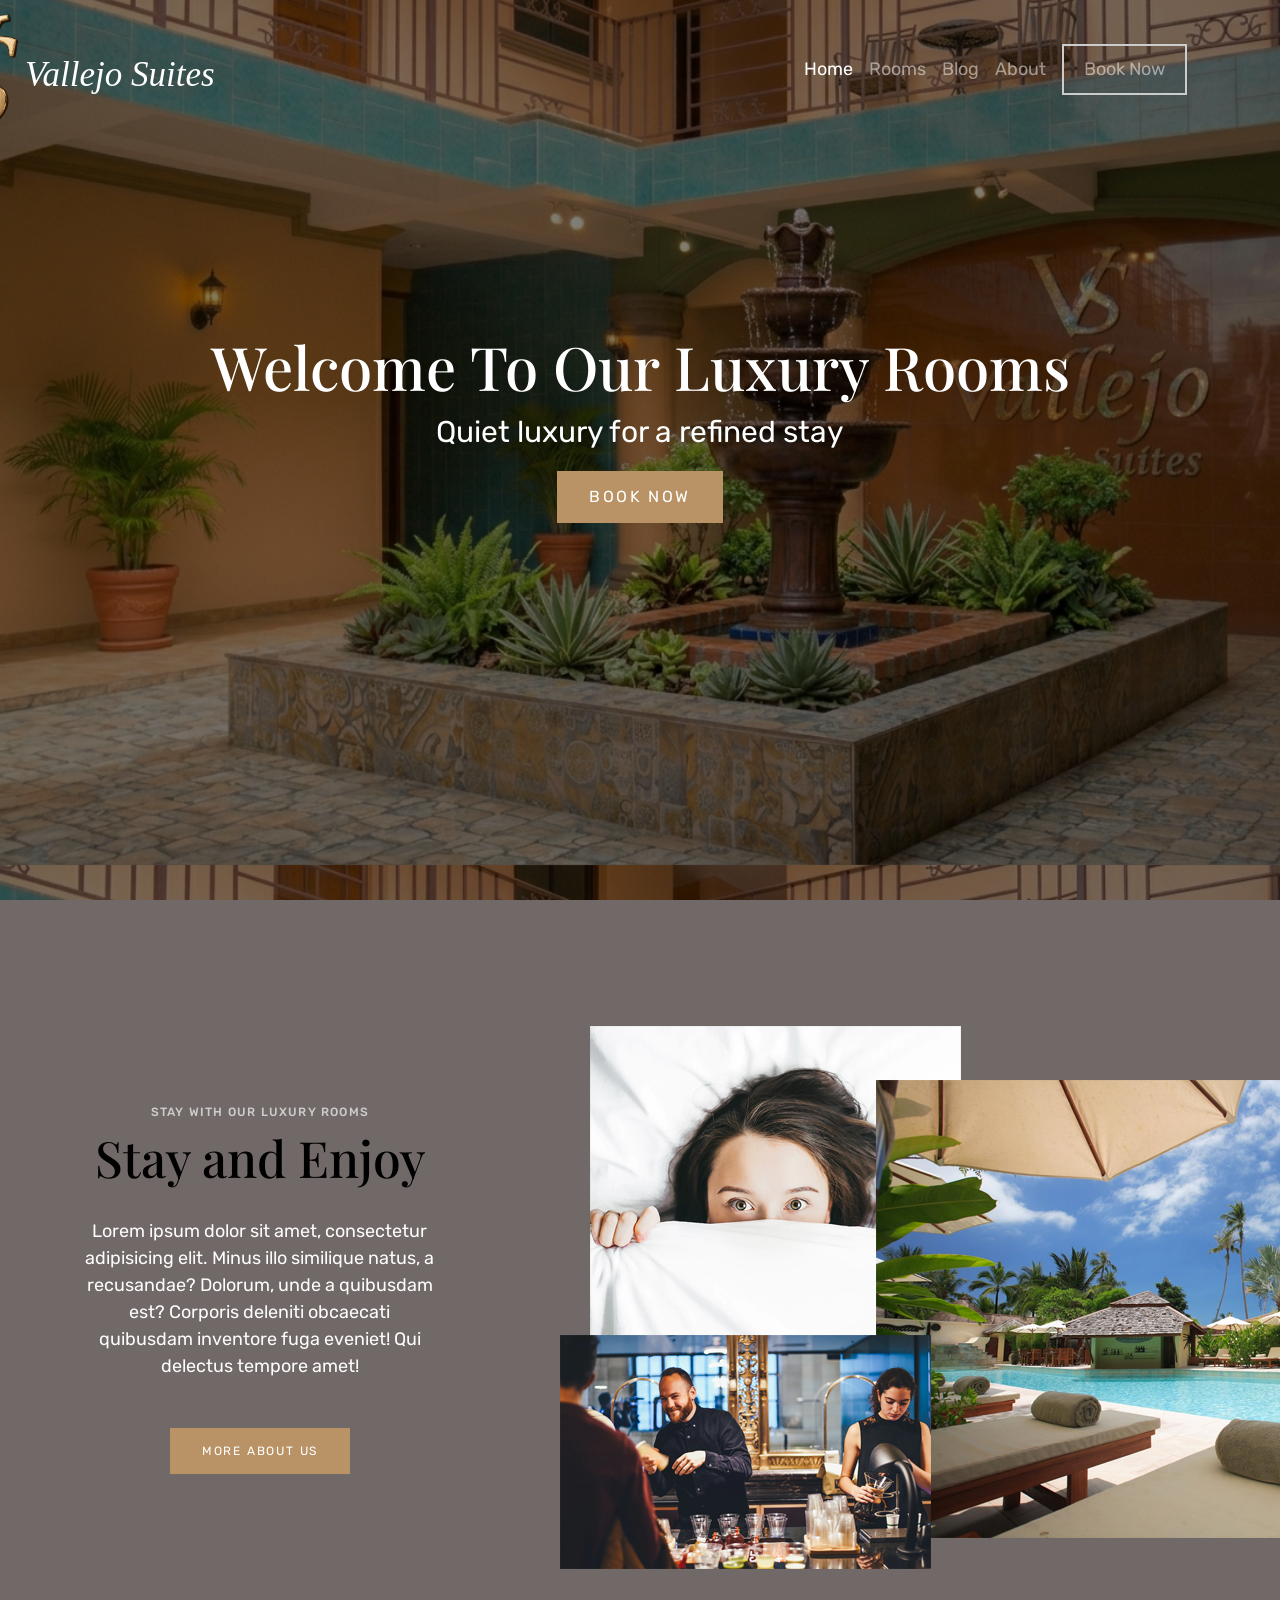
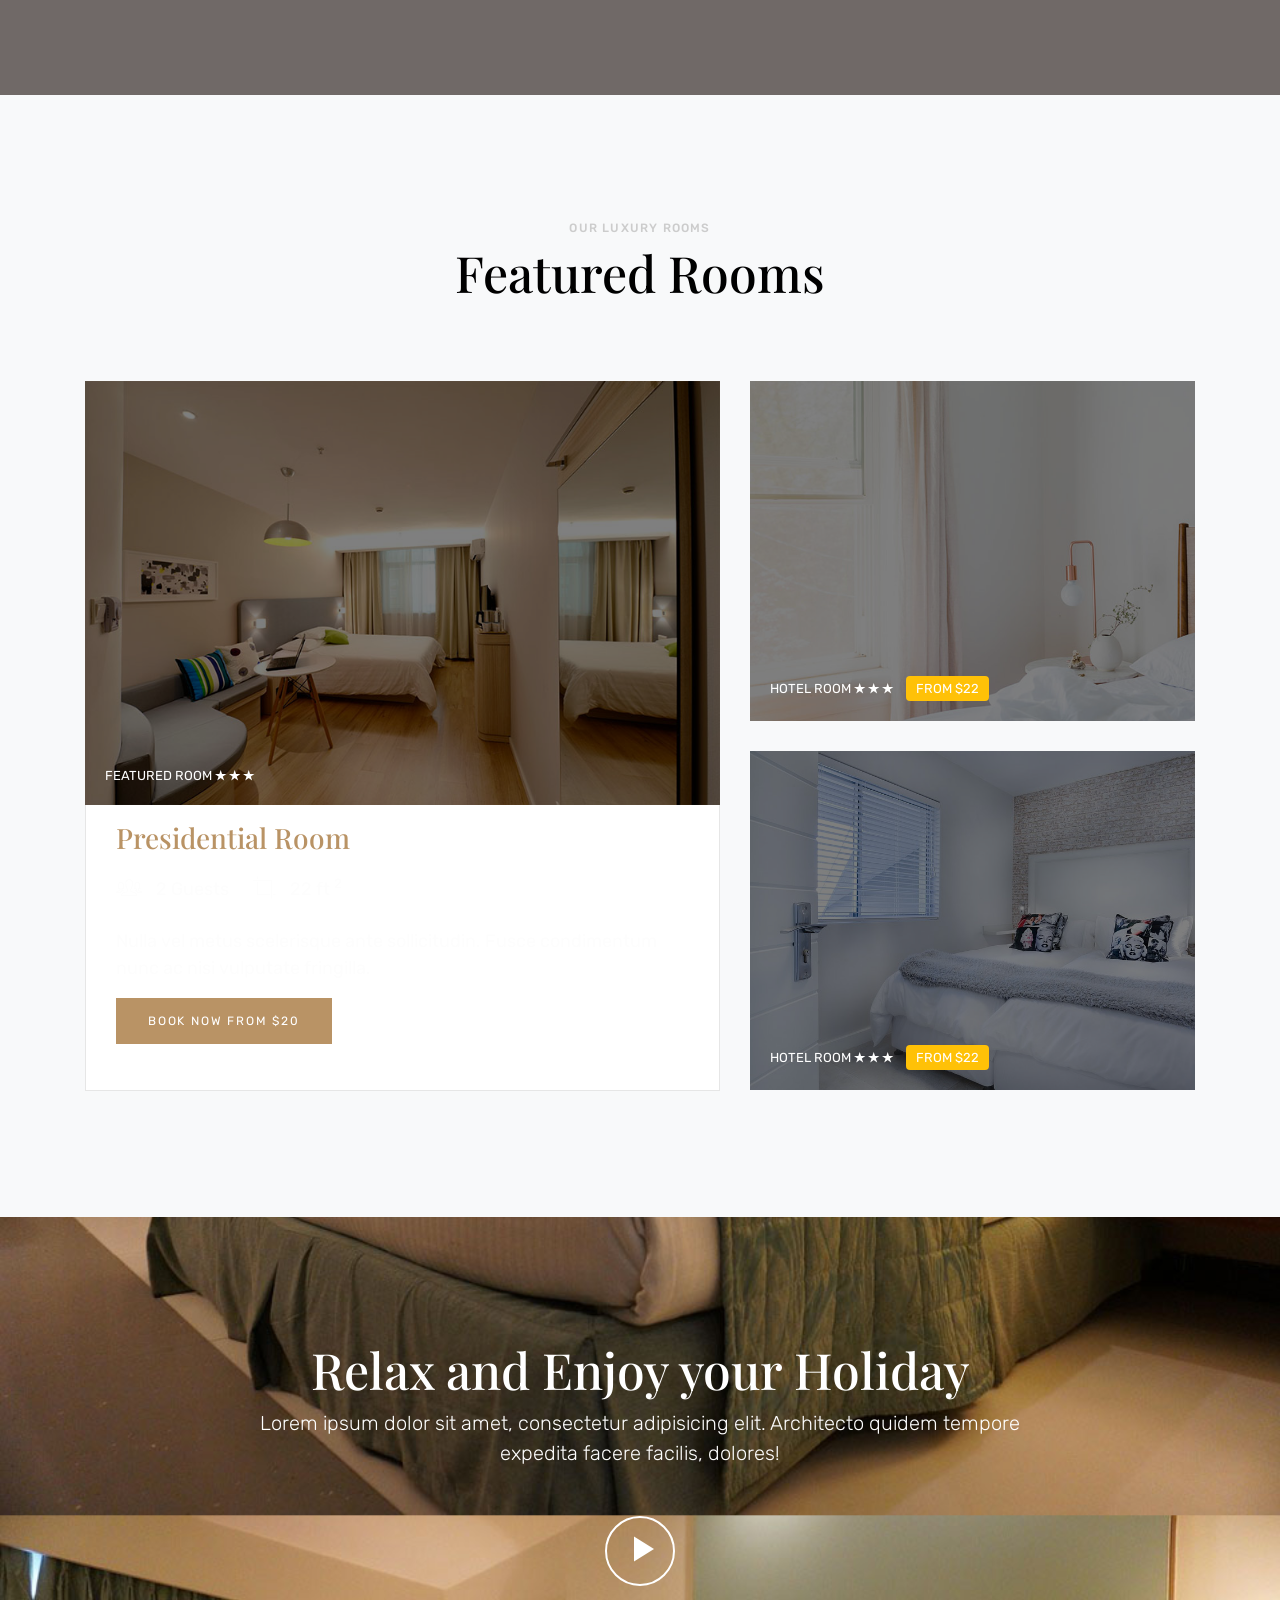
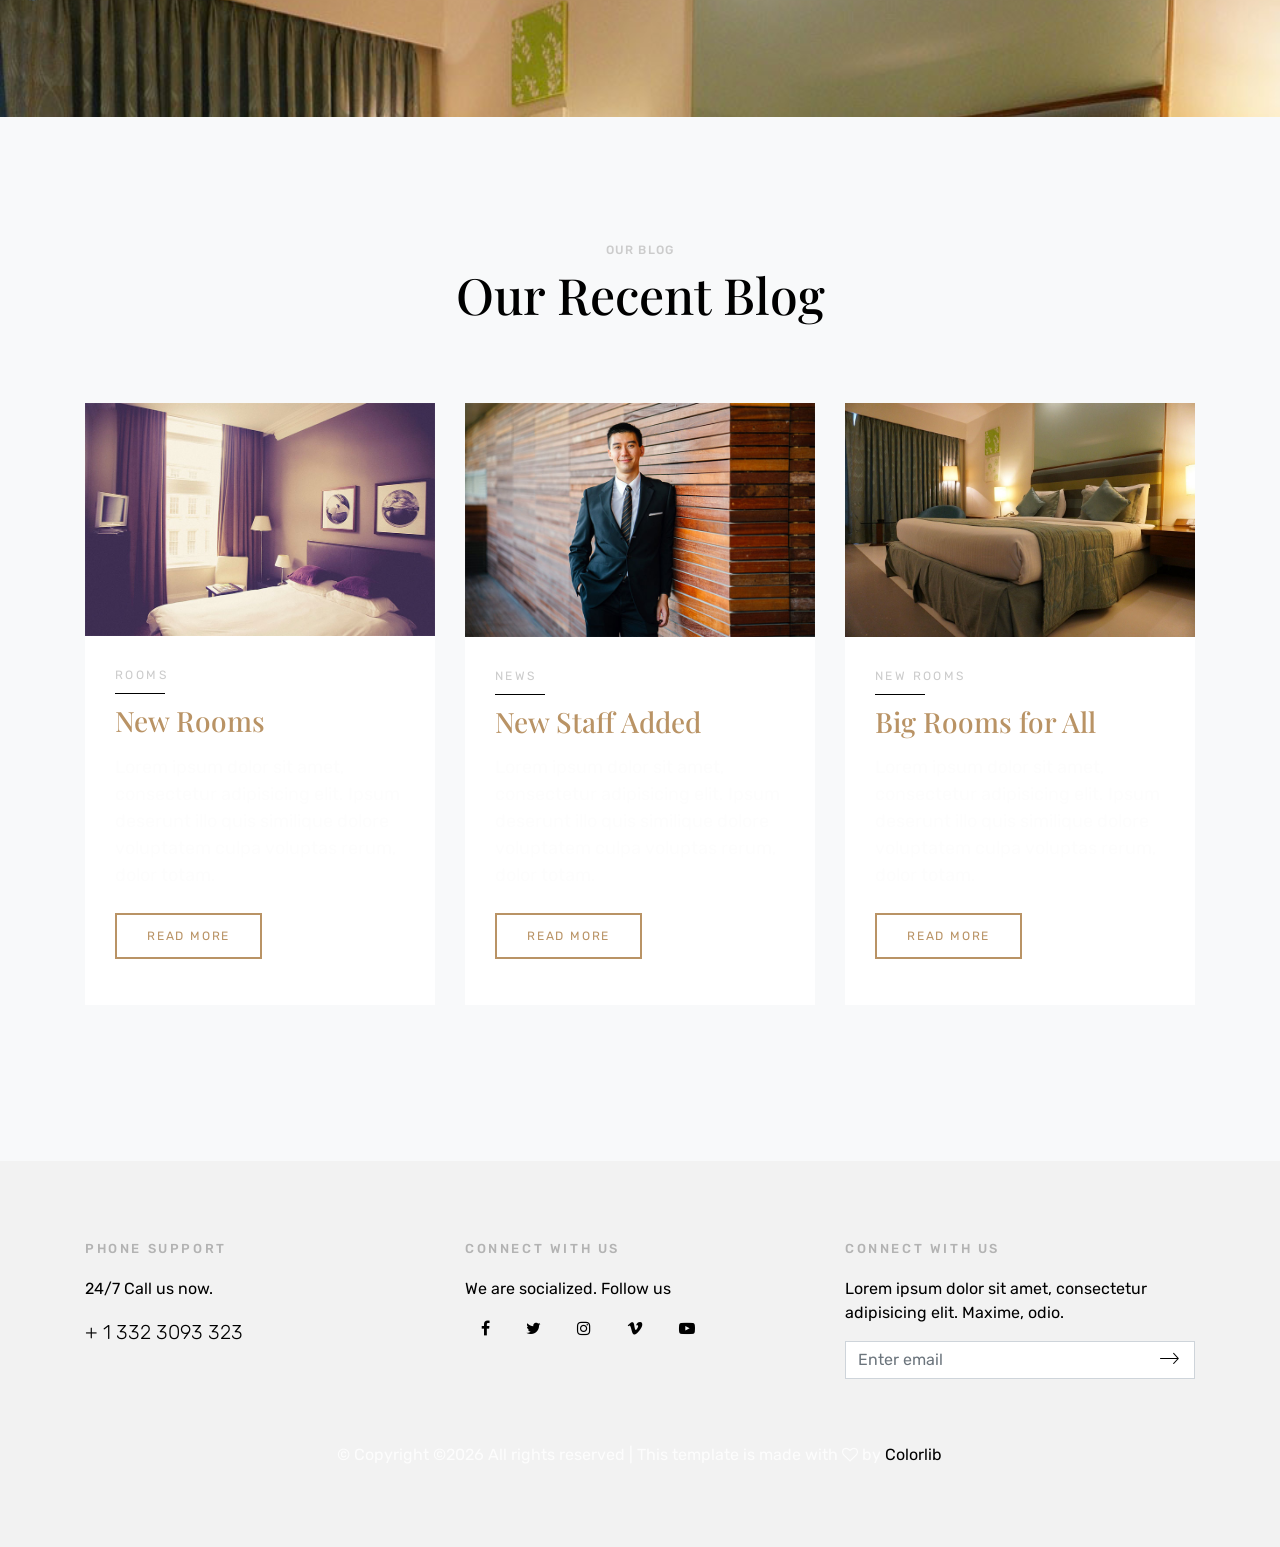
<file: index.html>
<!doctype html>
<html lang="en">
  <head>
    <title>LuxuryHotel a Hotel Template</title>
    <meta charset="utf-8">
    <meta name="viewport" content="width=device-width, initial-scale=1, shrink-to-fit=no">
    <link rel="icon" type="image/png" href="images/favicon.png">

    <link href="https://fonts.googleapis.com/css?family=Playfair+Display:400,700,900|Rubik:300,400,700" rel="stylesheet">

    <link rel="stylesheet" href="css/bootstrap.css">
    <link rel="stylesheet" href="css/animate.css">
    <link rel="stylesheet" href="css/owl.carousel.min.css">

    <link rel="stylesheet" href="fonts/ionicons/css/ionicons.min.css">
    <link rel="stylesheet" href="fonts/fontawesome/css/font-awesome.min.css">
    <link rel="stylesheet" href="css/magnific-popup.css">

    <!-- Theme Style -->
    <link rel="stylesheet" href="css/style.css">
  </head>
  <body>
    
    <header role="banner">
     
      <nav class="navbar navbar-expand-md navbar-dark bg-light">
        <div class="container">
          <a class="navbar-brand" href="index.html">
              <img src="images/logo1.png" alt="Vallejo Suites Logo">Vallejo Suites</a>
          <button class="navbar-toggler" type="button" data-toggle="collapse" data-target="#navbarsExample05" aria-controls="navbarsExample05" aria-expanded="false" aria-label="Toggle navigation">
            <span class="navbar-toggler-icon"></span>
          </button>

          <div class="collapse navbar-collapse navbar-light" id="navbarsExample05">
            <ul class="navbar-nav ml-auto pl-lg-5 pl-0">
              <li class="nav-item">
                <a class="nav-link active" href="index.html">Home</a>
              </li>
              <li class="nav-item">
                <a class="nav-link" href="rooms.html">Rooms</a>
              </li>
              <li class="nav-item">
                <a class="nav-link" href="blog.html">Blog</a>
              </li>
              <li class="nav-item">
                <a class="nav-link" href="about.html">About</a>
              </li>
               <li class="nav-item cta">
                <a class="nav-link" href="booknow.html"><span>Book Now</span></a>
              </li>
            </ul>
            
          </div>
        </div>
      </nav>
    </header>
    <!-- END header -->

    <section class="site-hero overlay" data-stellar-background-ratio="0.3" style="background-image: url(images/n3.png);">
      <div class="container">
        <div class="row align-items-center site-hero-inner justify-content-center">
          <div class="col-md-12 text-center">

            <div class="mb-5 element-animate">
              <h1>Welcome To Our Luxury Rooms</h1>
              <p>Quiet luxury for a refined stay</p>
              <p><a href="booknow.html" class="btn btn-primary">Book Now</a></p>
            </div>

          </div>
        </div>
      </div>
    </section>
    <!-- END section -->

    <section class="site-section">
      <div class="container">
        <div class="row align-items-center">
          <div class="col-md-4">
            <div class="heading-wrap text-center element-animate">
              <h4 class="sub-heading">Stay with our luxury rooms</h4>
              <h2 class="heading">Stay and Enjoy</h2>
              <p class="mb-5">Lorem ipsum dolor sit amet, consectetur adipisicing elit. Minus illo similique natus, a recusandae? Dolorum, unde a quibusdam est? Corporis deleniti obcaecati quibusdam inventore fuga eveniet! Qui delectus tempore amet!</p>
              <p><a href="#" class="btn btn-primary btn-sm">More About Us</a></p>
            </div>
          </div>
          <div class="col-md-1"></div>
          <div class="col-md-7">
            <img src="images/f_img_1.png" alt="Image placeholder" class="img-md-fluid">
          </div>
        </div>
      </div>
    </section>
    <!-- END section -->

    <section class="site-section bg-light">
      <div class="container">
        <div class="row mb-5">
          <div class="col-md-12 heading-wrap text-center">
            <h4 class="sub-heading">Our Luxury Rooms</h4>
              <h2 class="heading">Featured Rooms</h2>
          </div>
        </div>
        <div class="row ">
          <div class="col-md-7">
            <div class="media d-block room mb-0">
              <figure>
                <img src="images/img_1.jpg" alt="Generic placeholder image" class="img-fluid">
                <div class="overlap-text">
                  <span>
                    Featured Room 
                    <span class="ion-ios-star"></span>
                    <span class="ion-ios-star"></span>
                    <span class="ion-ios-star"></span>
                  </span>
                </div>
              </figure>
              <div class="media-body">
                <h3 class="mt-0"><a href="#">Presidential Room</a></h3>
                <ul class="room-specs">
                  <li><span class="ion-ios-people-outline"></span> 2 Guests</li>
                  <li><span class="ion-ios-crop"></span> 22 ft <sup>2</sup></li>
                </ul>
                <p>Nulla vel metus scelerisque ante sollicitudin. Fusce condimentum nunc ac nisi vulputate fringilla. </p>
                <p><a href="#" class="btn btn-primary btn-sm">Book Now From $20</a></p>
              </div>
            </div>
          </div>
          <div class="col-md-5 room-thumbnail-absolute">
            <a href="#" class="media d-block room bg first-room" style="background-image: url(images/img_2.jpg); ">
              <!-- <figure> -->
                <div class="overlap-text">
                  <span>
                    Hotel Room 
                    <span class="ion-ios-star"></span>
                    <span class="ion-ios-star"></span>
                    <span class="ion-ios-star"></span>
                  </span>
                  <span class="pricing-from">
                    from $22
                  </span>
                </div>
              <!-- </figure> -->
            </a>

            <a href="#" class="media d-block room bg second-room" style="background-image: url(images/img_4.jpg); ">
              <!-- <figure> -->
                <div class="overlap-text">
                  <span>
                    Hotel Room 
                    <span class="ion-ios-star"></span>
                    <span class="ion-ios-star"></span>
                    <span class="ion-ios-star"></span>
                  </span>
                  <span class="pricing-from">
                    from $22
                  </span>
                </div>
              <!-- </figure> -->
            </a>
            
          </div>
        </div>
      </div>
    </section>

   
    
    <section class="section-cover" data-stellar-background-ratio="0.5" style="background-image: url(images/img_5.jpg);">
      <div class="container">
        <div class="row justify-content-center align-items-center intro">
          <div class="col-md-9 text-center element-animate">
            <h2>Relax and Enjoy your Holiday</h2>
            <p class="lead mb-5">Lorem ipsum dolor sit amet, consectetur adipisicing elit. Architecto quidem tempore expedita facere facilis, dolores!</p>
            <div class="btn-play-wrap"><a href="https://vimeo.com/channels/staffpicks/93951774" class="btn-play popup-vimeo "><span class="ion-ios-play"></span></a></div>
          </div>
        </div>
      </div>
    </section>
    <!-- END section -->
    
    <section class="site-section bg-light">
      <div class="container">
        <div class="row mb-5">
          <div class="col-md-12 heading-wrap text-center">
            <h4 class="sub-heading">Our Blog</h4>
              <h2 class="heading">Our Recent Blog</h2>
          </div>
        </div>
        <div class="row ">
          <div class="col-md-4">
            <div class="post-entry">
              <img src="images/img_3.jpg" alt="Image placeholder" class="img-fluid">
              <div class="body-text">
                <div class="category">Rooms</div>
                <h3 class="mb-3"><a href="#">New Rooms</a></h3>
                <p class="mb-4">Lorem ipsum dolor sit amet, consectetur adipisicing elit. Ipsum deserunt illo quis similique dolore voluptatem culpa voluptas rerum, dolor totam.</p>
                <p><a href="#" class="btn btn-primary btn-outline-primary btn-sm">Read More</a></p>
              </div>
            </div>
          </div>
          <div class="col-md-4">
            <div class="post-entry">
              <img src="images/img_6.jpg" alt="Image placeholder" class="img-fluid">
              <div class="body-text">
                <div class="category">News</div>
                <h3 class="mb-3"><a href="#">New Staff Added</a></h3>
                <p class="mb-4">Lorem ipsum dolor sit amet, consectetur adipisicing elit. Ipsum deserunt illo quis similique dolore voluptatem culpa voluptas rerum, dolor totam.</p>
                <p><a href="#" class="btn btn-primary btn-outline-primary btn-sm">Read More</a></p>
              </div>
            </div>
          </div>
          <div class="col-md-4">
            <div class="post-entry">
              <img src="images/img_5.jpg" alt="Image placeholder" class="img-fluid">
              <div class="body-text">
                <div class="category">New Rooms</div>
                <h3 class="mb-3"><a href="#">Big Rooms for All</a></h3>
                <p class="mb-4">Lorem ipsum dolor sit amet, consectetur adipisicing elit. Ipsum deserunt illo quis similique dolore voluptatem culpa voluptas rerum, dolor totam.</p>
                <p><a href="#" class="btn btn-primary btn-outline-primary btn-sm">Read More</a></p>
              </div>
            </div>
          </div>
        </div>
      </div>
    </section>
    <!-- END section -->
   
    <footer class="site-footer">
      <div class="container">
        <div class="row mb-5">
          <div class="col-md-4">
            <h3>Phone Support</h3>
            <p>24/7 Call us now.</p>
            <p class="lead"><a href="tel://">+ 1 332 3093 323</a></p>
          </div>
          <div class="col-md-4">
            <h3>Connect With Us</h3>
            <p>We are socialized. Follow us</p>
            <p>
              <a href="#" class="pl-0 p-3"><span class="fa fa-facebook"></span></a>
              <a href="#" class="p-3"><span class="fa fa-twitter"></span></a>
              <a href="#" class="p-3"><span class="fa fa-instagram"></span></a>
              <a href="#" class="p-3"><span class="fa fa-vimeo"></span></a>
              <a href="#" class="p-3"><span class="fa fa-youtube-play"></span></a>
            </p>
          </div>
          <div class="col-md-4">
            <h3>Connect With Us</h3>
            <p>Lorem ipsum dolor sit amet, consectetur adipisicing elit. Maxime, odio.</p>
            <form action="#" class="subscribe">
              <div class="form-group">
                <button type="submit"><span class="ion-ios-arrow-thin-right"></span></button>
                <input type="email" class="form-control" placeholder="Enter email">
              </div>
              
            </form>
          </div>
        </div>
        <div class="row justify-content-center">
          <div class="col-md-7 text-center">
            &copy; <!-- Link back to Colorlib can't be removed. Template is licensed under CC BY 3.0. -->
Copyright &copy;<script>document.write(new Date().getFullYear());</script> All rights reserved | This template is made with <i class="fa fa-heart-o" aria-hidden="true"></i> by <a href="https://colorlib.com" target="_blank">Colorlib</a>
<!-- Link back to Colorlib can't be removed. Template is licensed under CC BY 3.0. -->
          </div>
        </div>
      </div>
    </footer>
    <!-- END footer -->
    
    <!-- loader -->
    <div id="loader" class="show fullscreen"><svg class="circular" width="48px" height="48px"><circle class="path-bg" cx="24" cy="24" r="22" fill="none" stroke-width="4" stroke="#eeeeee"/><circle class="path" cx="24" cy="24" r="22" fill="none" stroke-width="4" stroke-miterlimit="10" stroke="#f4b214"/></svg></div>

    <script src="js/jquery-3.2.1.min.js"></script>
    <script src="js/jquery-migrate-3.0.0.js"></script>
    <script src="js/popper.min.js"></script>
    <script src="js/bootstrap.min.js"></script>
    <script src="js/owl.carousel.min.js"></script>
    <script src="js/jquery.waypoints.min.js"></script>
    <script src="js/jquery.stellar.min.js"></script>

    <script src="js/jquery.magnific-popup.min.js"></script>
    <script src="js/magnific-popup-options.js"></script>

    <script src="js/main.js"></script>
  </body>
</html>
</file>
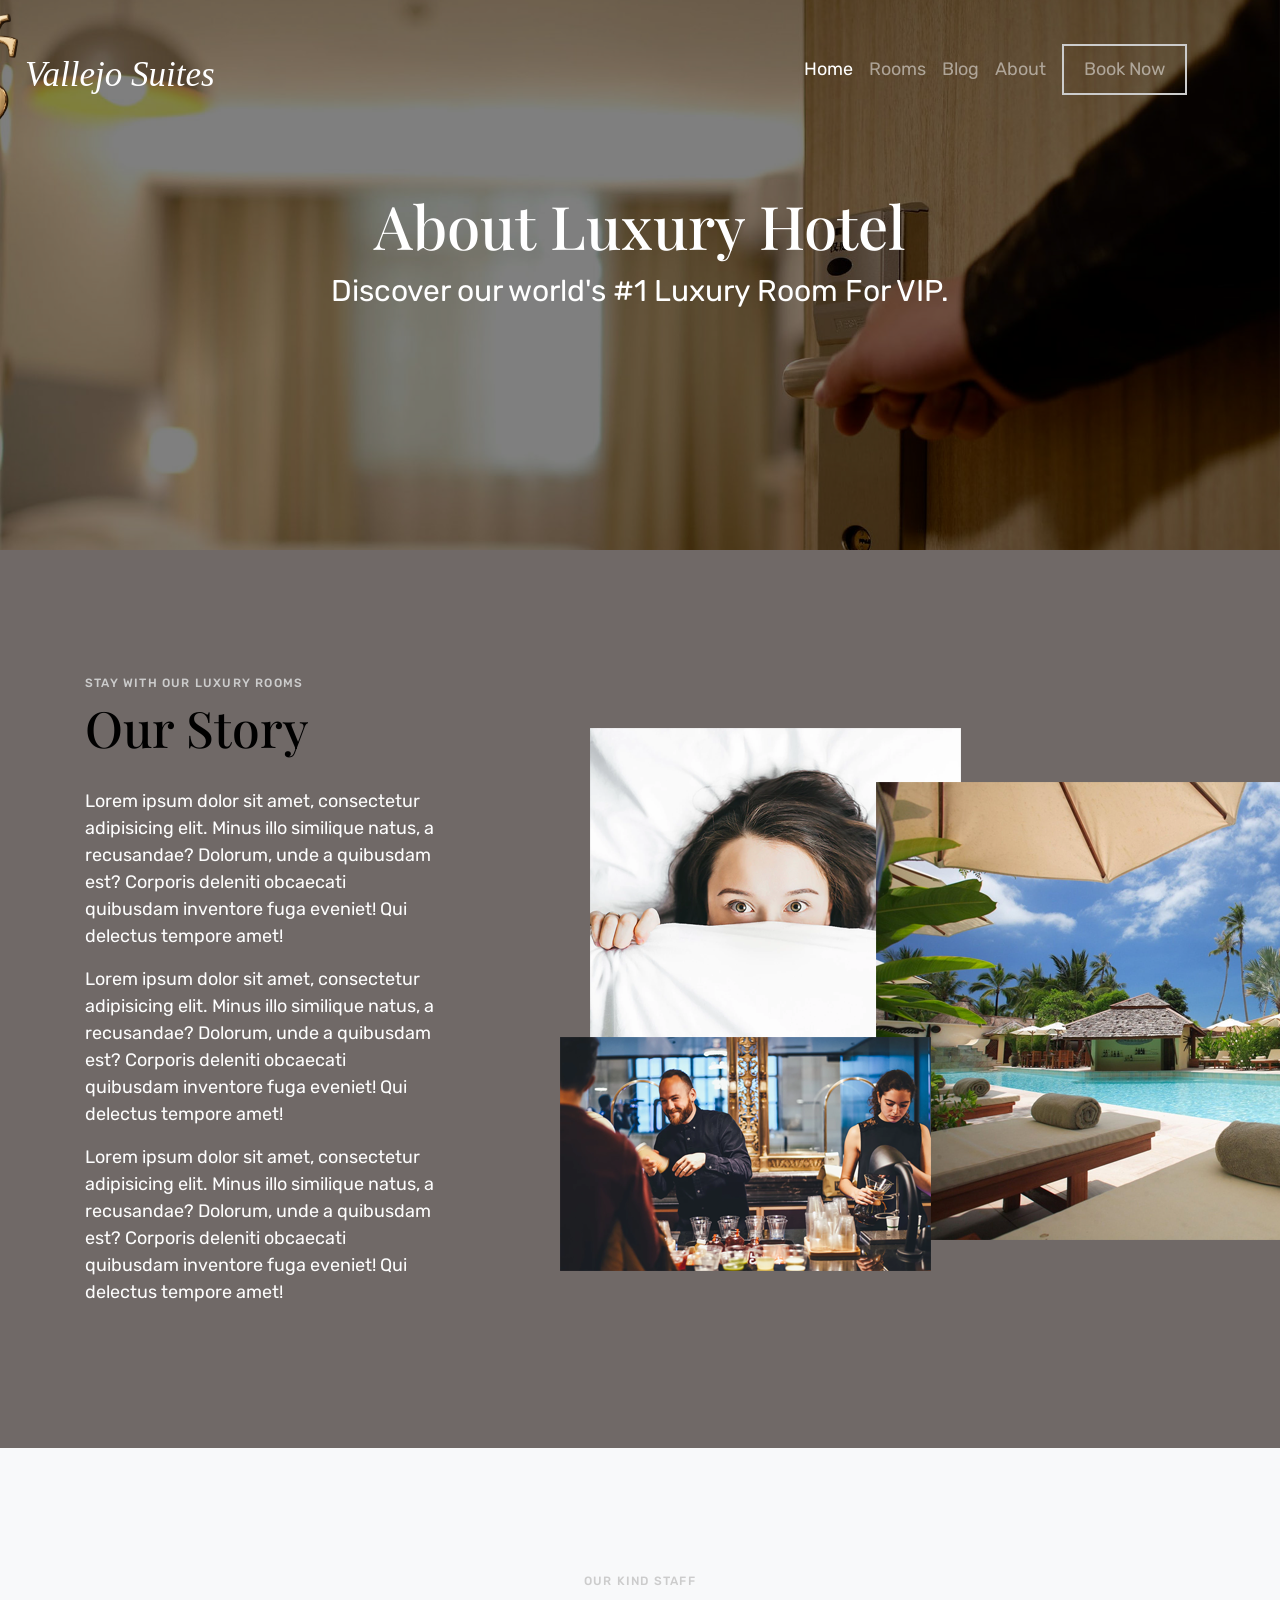
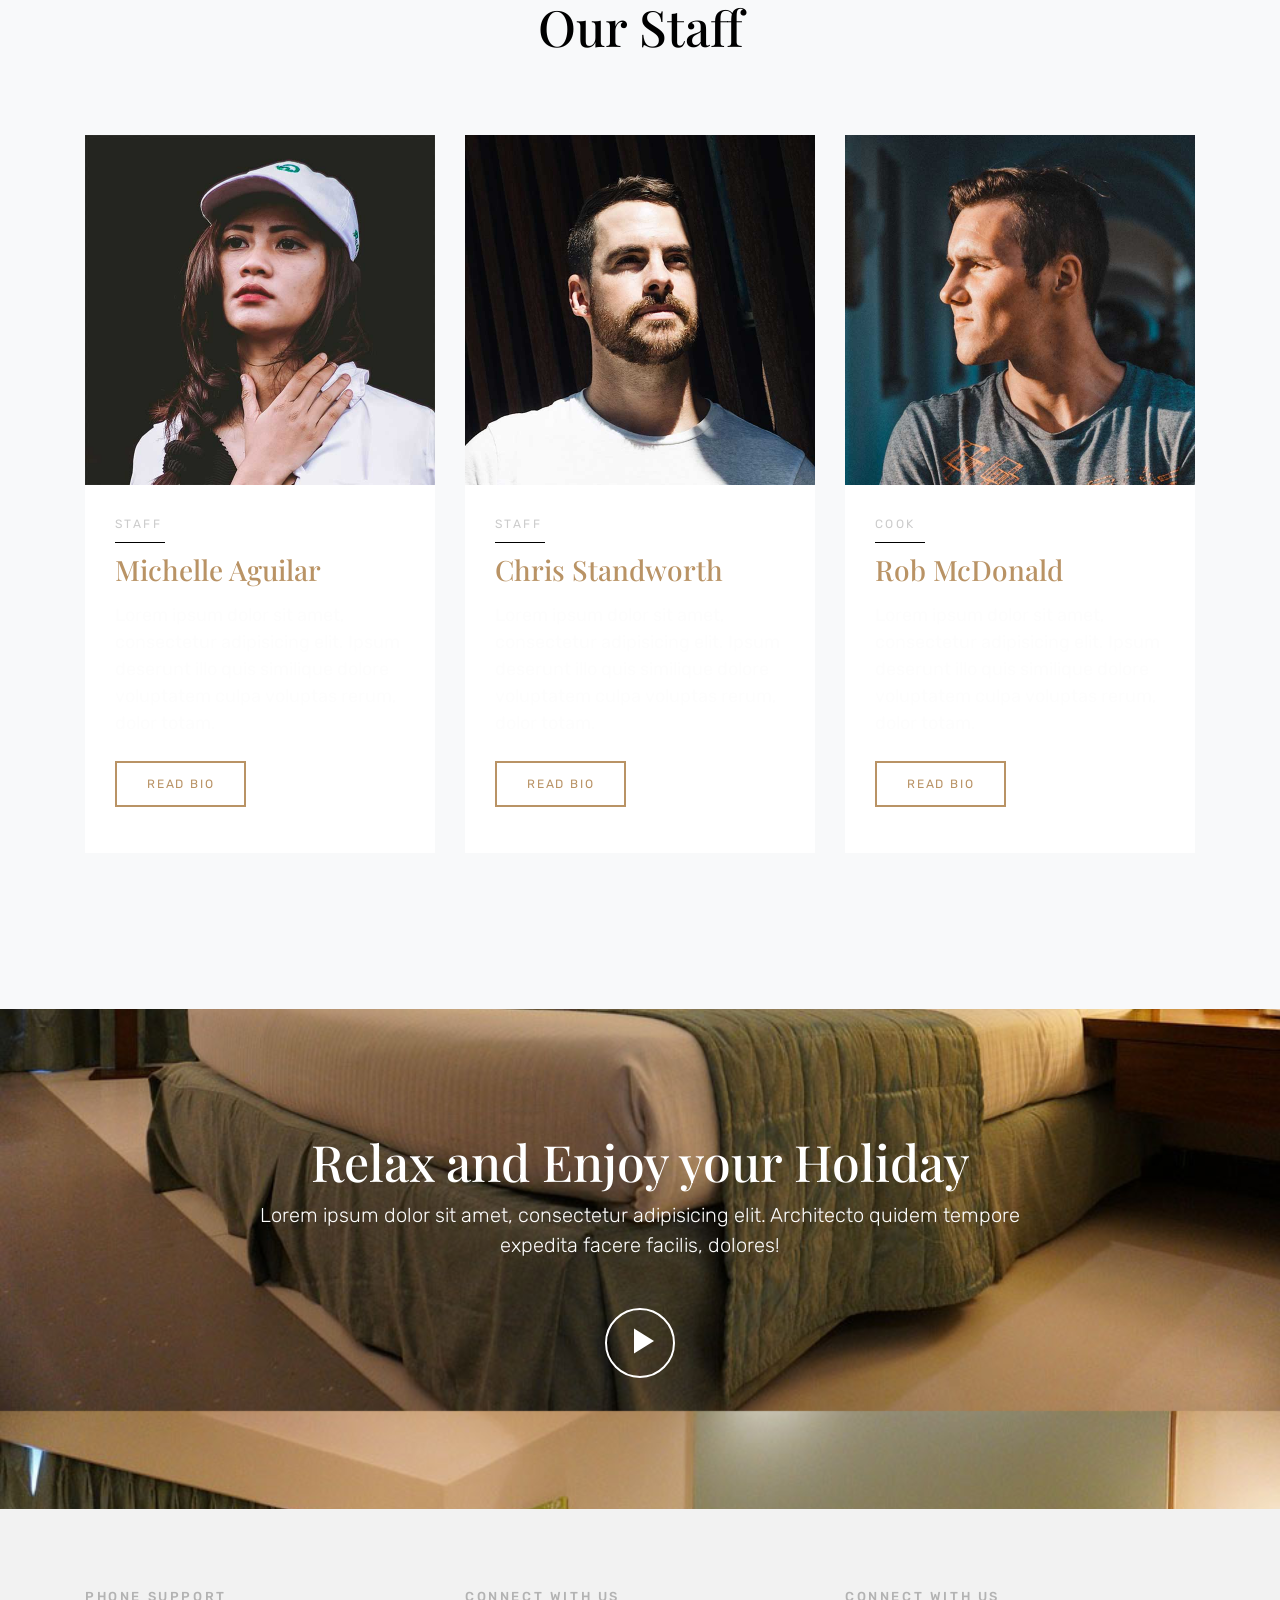
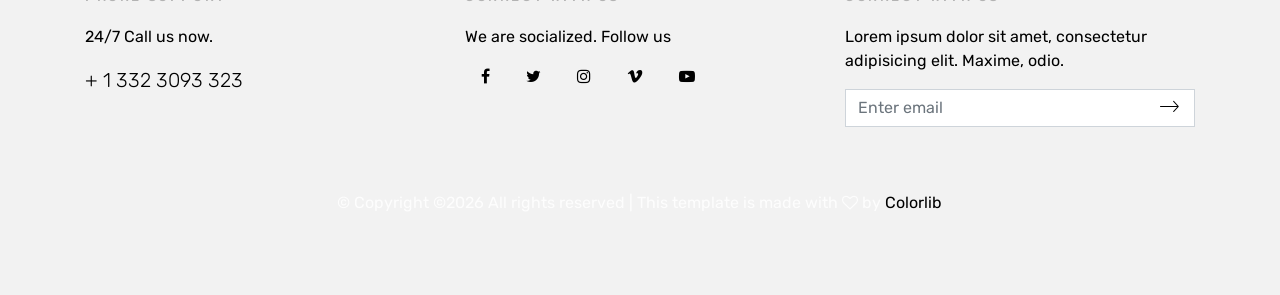
<file: about.html>
<!doctype html>
<html lang="en">
  <head>
    <title>LuxuryHotel a Hotel Template</title>
    <meta charset="utf-8">
    <meta name="viewport" content="width=device-width, initial-scale=1, shrink-to-fit=no">

    <link href="https://fonts.googleapis.com/css?family=Playfair+Display:400,700,900|Rubik:300,400,700" rel="stylesheet">

    <link rel="stylesheet" href="css/bootstrap.css">
    <link rel="stylesheet" href="css/animate.css">
    <link rel="stylesheet" href="css/owl.carousel.min.css">

    <link rel="stylesheet" href="fonts/ionicons/css/ionicons.min.css">
    <link rel="stylesheet" href="fonts/fontawesome/css/font-awesome.min.css">
    <link rel="stylesheet" href="css/magnific-popup.css">

    <!-- Theme Style -->
    <link rel="stylesheet" href="css/style.css">
  </head>
  <body>
    
  <header role="banner">
     
      <nav class="navbar navbar-expand-md navbar-dark bg-light">
        <div class="container">
          <a class="navbar-brand" href="index.html">
              <img src="images/logo1.png" alt="Vallejo Suites Logo">Vallejo Suites</a>
          <button class="navbar-toggler" type="button" data-toggle="collapse" data-target="#navbarsExample05" aria-controls="navbarsExample05" aria-expanded="false" aria-label="Toggle navigation">
            <span class="navbar-toggler-icon"></span>
          </button>

          <div class="collapse navbar-collapse navbar-light" id="navbarsExample05">
            <ul class="navbar-nav ml-auto pl-lg-5 pl-0">
              <li class="nav-item">
                <a class="nav-link active" href="index.html">Home</a>
              </li>
              <li class="nav-item">
                <a class="nav-link" href="rooms.html">Rooms</a>
              </li>
              <li class="nav-item">
                <a class="nav-link" href="blog.html">Blog</a>
              </li>
              <li class="nav-item">
                <a class="nav-link" href="about.html">About</a>
              </li>
               <li class="nav-item cta">
                <a class="nav-link" href="booknow.html"><span>Book Now</span></a>
              </li>
            </ul>
            
          </div>
        </div>
      </nav>
    </header>
    <!-- END header -->

    <section class="site-hero site-hero-innerpage overlay" data-stellar-background-ratio="0.5" style="background-image: url(images/big_image_1.jpg);">
      <div class="container">
        <div class="row align-items-center site-hero-inner justify-content-center">
          <div class="col-md-12 text-center">

            <div class="mb-5 element-animate">
              <h1>About Luxury Hotel</h1>
              <p>Discover our world's #1 Luxury Room For VIP.</p>
            </div>

          </div>
        </div>
      </div>
    </section>
    <!-- END section -->

    <section class="site-section">
      <div class="container">
        <div class="row align-items-center">
          <div class="col-md-4">
            <div class="heading-wrap  element-animate">
              <h4 class="sub-heading">Stay with our luxury rooms</h4>
              <h2 class="heading">Our Story</h2>
              <p class="">Lorem ipsum dolor sit amet, consectetur adipisicing elit. Minus illo similique natus, a recusandae? Dolorum, unde a quibusdam est? Corporis deleniti obcaecati quibusdam inventore fuga eveniet! Qui delectus tempore amet!</p>

              <p>Lorem ipsum dolor sit amet, consectetur adipisicing elit. Minus illo similique natus, a recusandae? Dolorum, unde a quibusdam est? Corporis deleniti obcaecati quibusdam inventore fuga eveniet! Qui delectus tempore amet!</p>

              <p>Lorem ipsum dolor sit amet, consectetur adipisicing elit. Minus illo similique natus, a recusandae? Dolorum, unde a quibusdam est? Corporis deleniti obcaecati quibusdam inventore fuga eveniet! Qui delectus tempore amet!</p>

            </div>
          </div>
          <div class="col-md-1"></div>
          <div class="col-md-7">
            <img src="images/f_img_1.png" alt="Image placeholder" class="img-md-fluid">
          </div>
        </div>
      </div>
    </section>
    <!-- END section -->


   
   
    
    <section class="site-section bg-light">
      <div class="container">
        <div class="row mb-5">
          <div class="col-md-12 heading-wrap text-center">
            <h4 class="sub-heading">Our Kind Staff</h4>
              <h2 class="heading">Our Staff</h2>
          </div>
        </div>
        <div class="row ">
          <div class="col-md-4">
            <div class="post-entry">
              <img src="images/person_1.jpg" alt="Image placeholder" class="img-fluid">
              <div class="body-text">
                <div class="category">Staff</div>
                <h3 class="mb-3"><a href="#">Michelle Aguilar</a></h3>
                <p class="mb-4">Lorem ipsum dolor sit amet, consectetur adipisicing elit. Ipsum deserunt illo quis similique dolore voluptatem culpa voluptas rerum, dolor totam.</p>
                <p><a href="#" class="btn btn-primary btn-outline-primary btn-sm">Read Bio</a></p>
              </div>
            </div>
          </div>
          <div class="col-md-4">
            <div class="post-entry">
              <img src="images/person_2.jpg" alt="Image placeholder" class="img-fluid">
              <div class="body-text">
                <div class="category">Staff</div>
                <h3 class="mb-3"><a href="#">Chris Standworth</a></h3>
                <p class="mb-4">Lorem ipsum dolor sit amet, consectetur adipisicing elit. Ipsum deserunt illo quis similique dolore voluptatem culpa voluptas rerum, dolor totam.</p>
                <p><a href="#" class="btn btn-primary btn-outline-primary btn-sm">Read Bio</a></p>
              </div>
            </div>
          </div>
          <div class="col-md-4">
            <div class="post-entry">
              <img src="images/person_3.jpg" alt="Image placeholder" class="img-fluid">
              <div class="body-text">
                <div class="category">Cook</div>
                <h3 class="mb-3"><a href="#">Rob McDonald</a></h3>
                <p class="mb-4">Lorem ipsum dolor sit amet, consectetur adipisicing elit. Ipsum deserunt illo quis similique dolore voluptatem culpa voluptas rerum, dolor totam.</p>
                <p><a href="#" class="btn btn-primary btn-outline-primary btn-sm">Read Bio</a></p>
              </div>
            </div>
          </div>
        </div>
      </div>
    </section>
    <!-- END section -->

    <section class="section-cover" data-stellar-background-ratio="0.5" style="background-image: url(images/img_5.jpg);">
      <div class="container">
        <div class="row justify-content-center align-items-center intro">
          <div class="col-md-9 text-center element-animate">
            <h2>Relax and Enjoy your Holiday</h2>
            <p class="lead mb-5">Lorem ipsum dolor sit amet, consectetur adipisicing elit. Architecto quidem tempore expedita facere facilis, dolores!</p>
            <div class="btn-play-wrap"><a href="https://vimeo.com/channels/staffpicks/93951774" class="btn-play popup-vimeo "><span class="ion-ios-play"></span></a></div>
          </div>
        </div>
      </div>
    </section>
    <!-- END section -->
   
    <footer class="site-footer">
      <div class="container">
        <div class="row mb-5">
          <div class="col-md-4">
            <h3>Phone Support</h3>
            <p>24/7 Call us now.</p>
            <p class="lead"><a href="tel://">+ 1 332 3093 323</a></p>
          </div>
          <div class="col-md-4">
            <h3>Connect With Us</h3>
            <p>We are socialized. Follow us</p>
            <p>
              <a href="#" class="pl-0 p-3"><span class="fa fa-facebook"></span></a>
              <a href="#" class="p-3"><span class="fa fa-twitter"></span></a>
              <a href="#" class="p-3"><span class="fa fa-instagram"></span></a>
              <a href="#" class="p-3"><span class="fa fa-vimeo"></span></a>
              <a href="#" class="p-3"><span class="fa fa-youtube-play"></span></a>
            </p>
          </div>
          <div class="col-md-4">
            <h3>Connect With Us</h3>
            <p>Lorem ipsum dolor sit amet, consectetur adipisicing elit. Maxime, odio.</p>
            <form action="#" class="subscribe">
              <div class="form-group">
                <button type="submit"><span class="ion-ios-arrow-thin-right"></span></button>
                <input type="email" class="form-control" placeholder="Enter email">
              </div>
              
            </form>
          </div>
        </div>
        <div class="row justify-content-center">
          <div class="col-md-7 text-center">
            &copy; <!-- Link back to Colorlib can't be removed. Template is licensed under CC BY 3.0. -->
Copyright &copy;<script>document.write(new Date().getFullYear());</script> All rights reserved | This template is made with <i class="fa fa-heart-o" aria-hidden="true"></i> by <a href="https://colorlib.com" target="_blank">Colorlib</a>
<!-- Link back to Colorlib can't be removed. Template is licensed under CC BY 3.0. -->
          </div>
        </div>
      </div>
    </footer>
    <!-- END footer -->
    
    <!-- loader -->
    <div id="loader" class="show fullscreen"><svg class="circular" width="48px" height="48px"><circle class="path-bg" cx="24" cy="24" r="22" fill="none" stroke-width="4" stroke="#eeeeee"/><circle class="path" cx="24" cy="24" r="22" fill="none" stroke-width="4" stroke-miterlimit="10" stroke="#f4b214"/></svg></div>

    <script src="js/jquery-3.2.1.min.js"></script>
    <script src="js/jquery-migrate-3.0.0.js"></script>
    <script src="js/popper.min.js"></script>
    <script src="js/bootstrap.min.js"></script>
    <script src="js/owl.carousel.min.js"></script>
    <script src="js/jquery.waypoints.min.js"></script>
    <script src="js/jquery.stellar.min.js"></script>

    <script src="js/jquery.magnific-popup.min.js"></script>
    <script src="js/magnific-popup-options.js"></script>

    <script src="js/main.js"></script>
  </body>
</html>
</file>
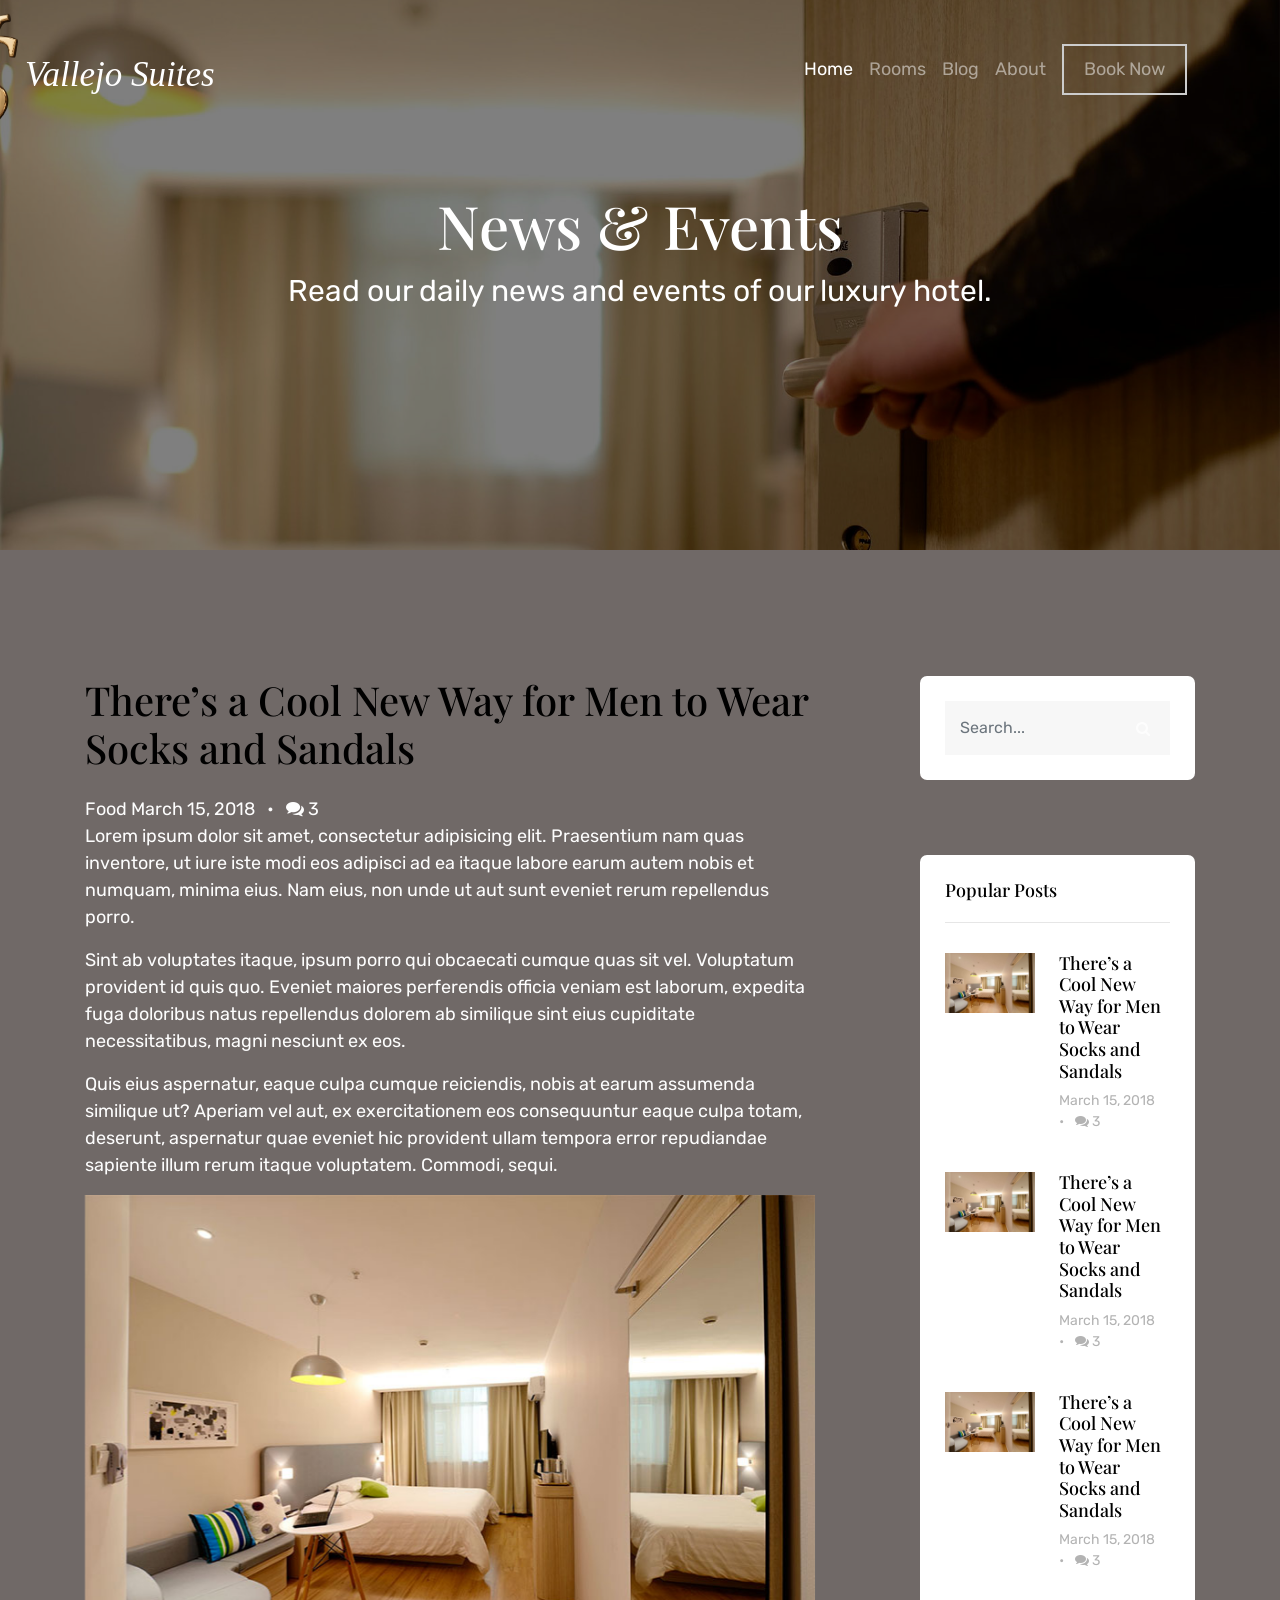
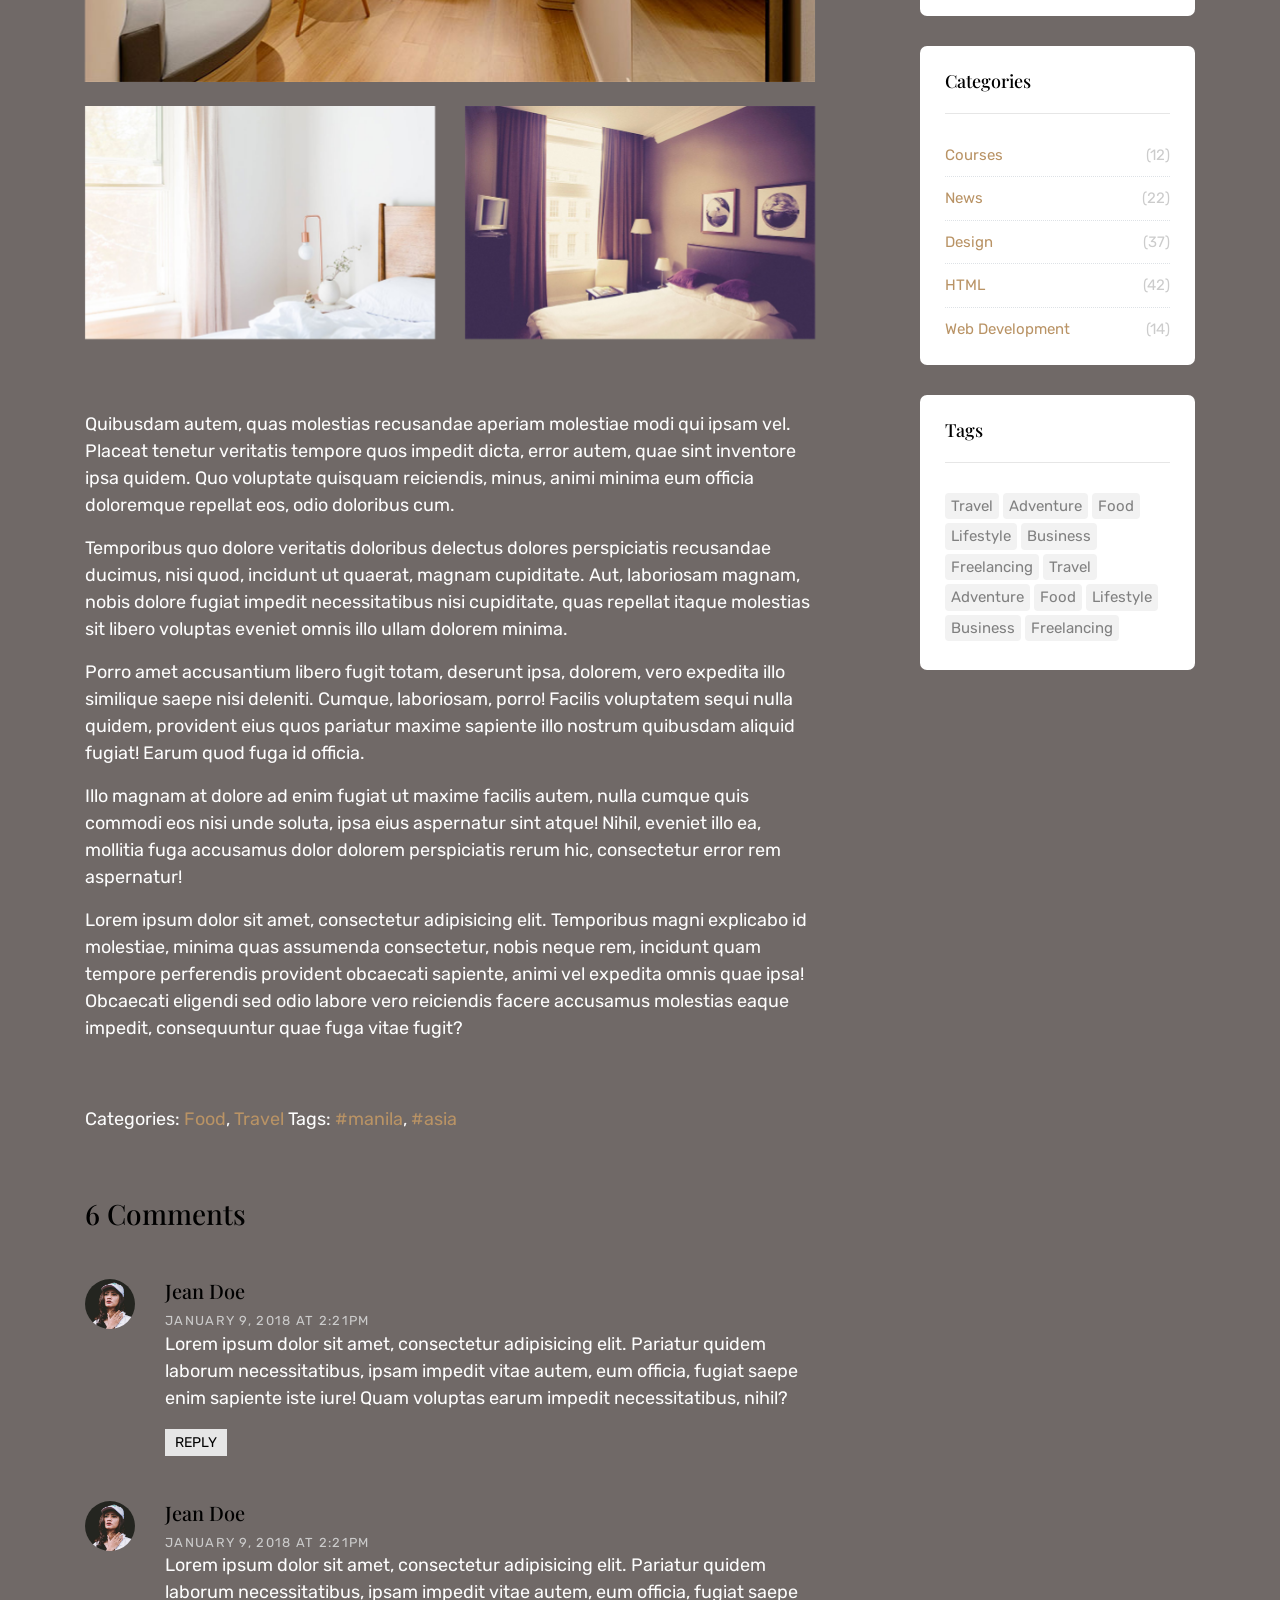
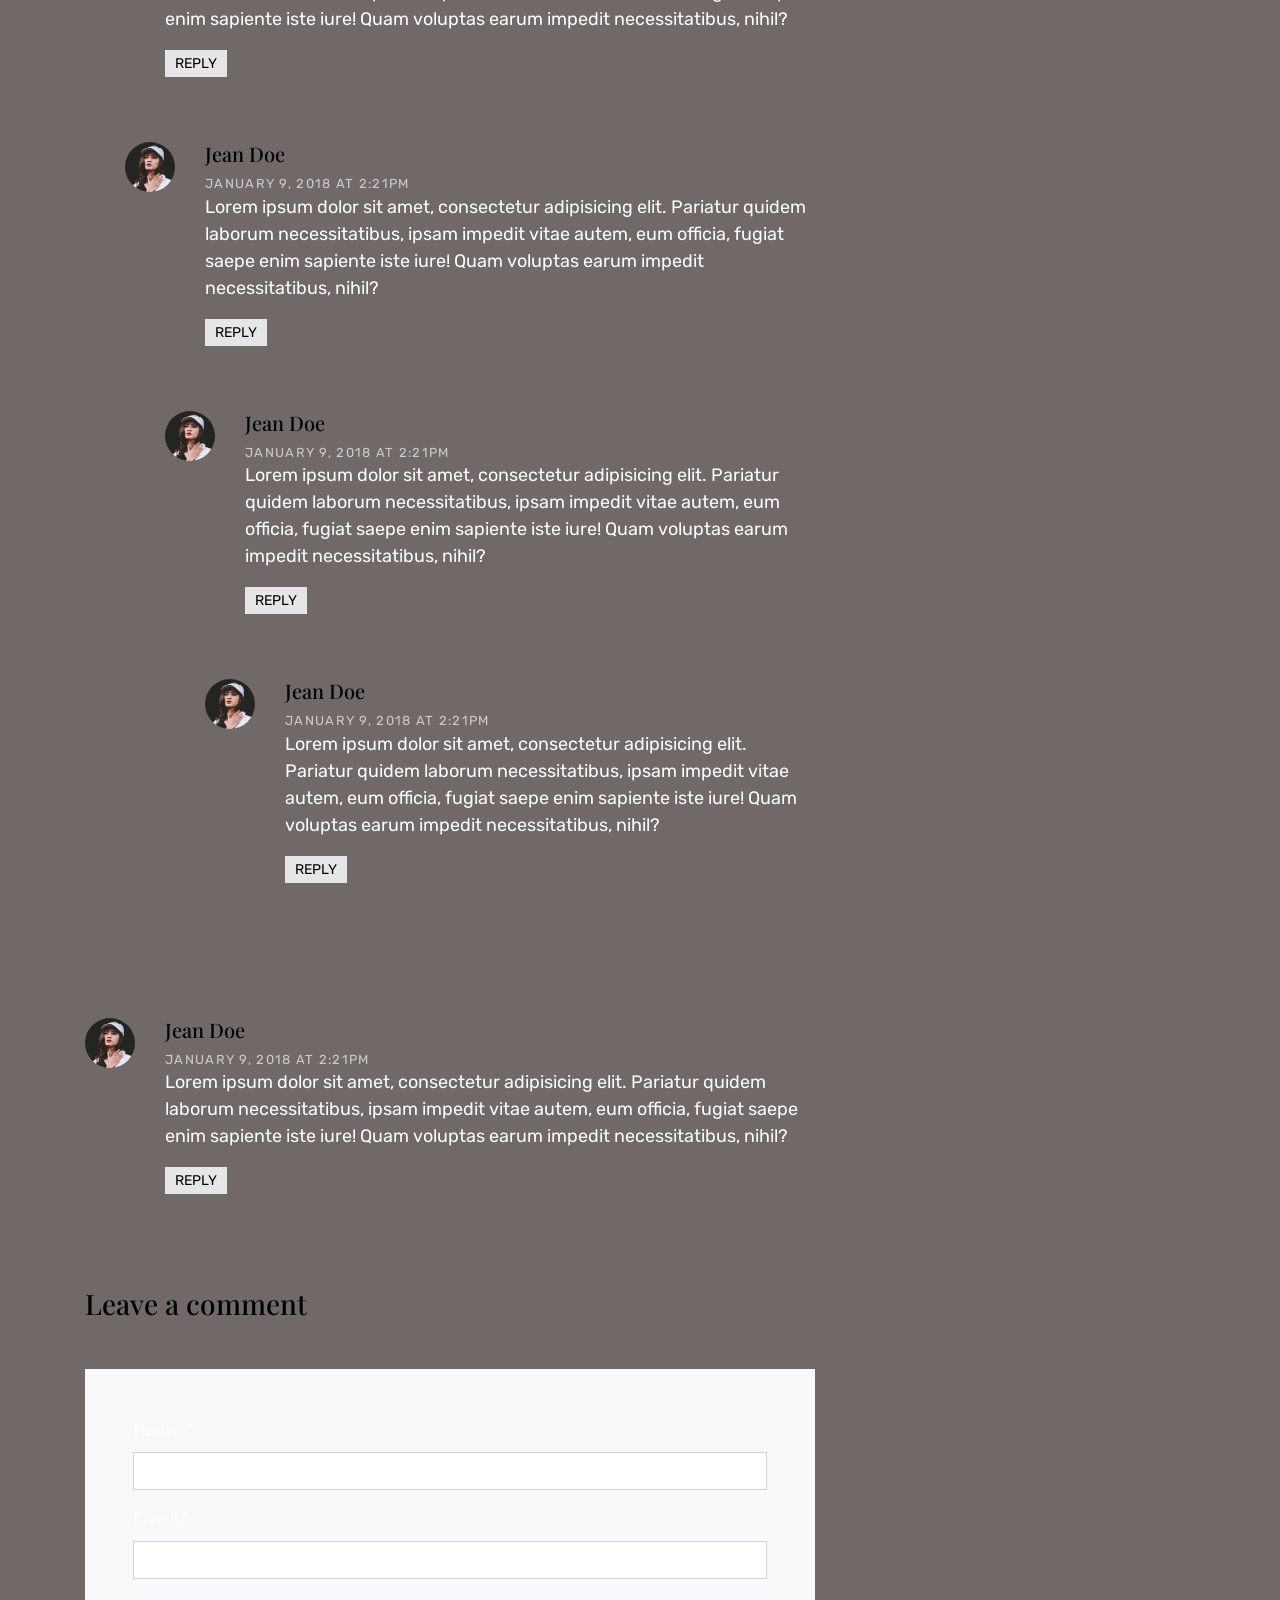
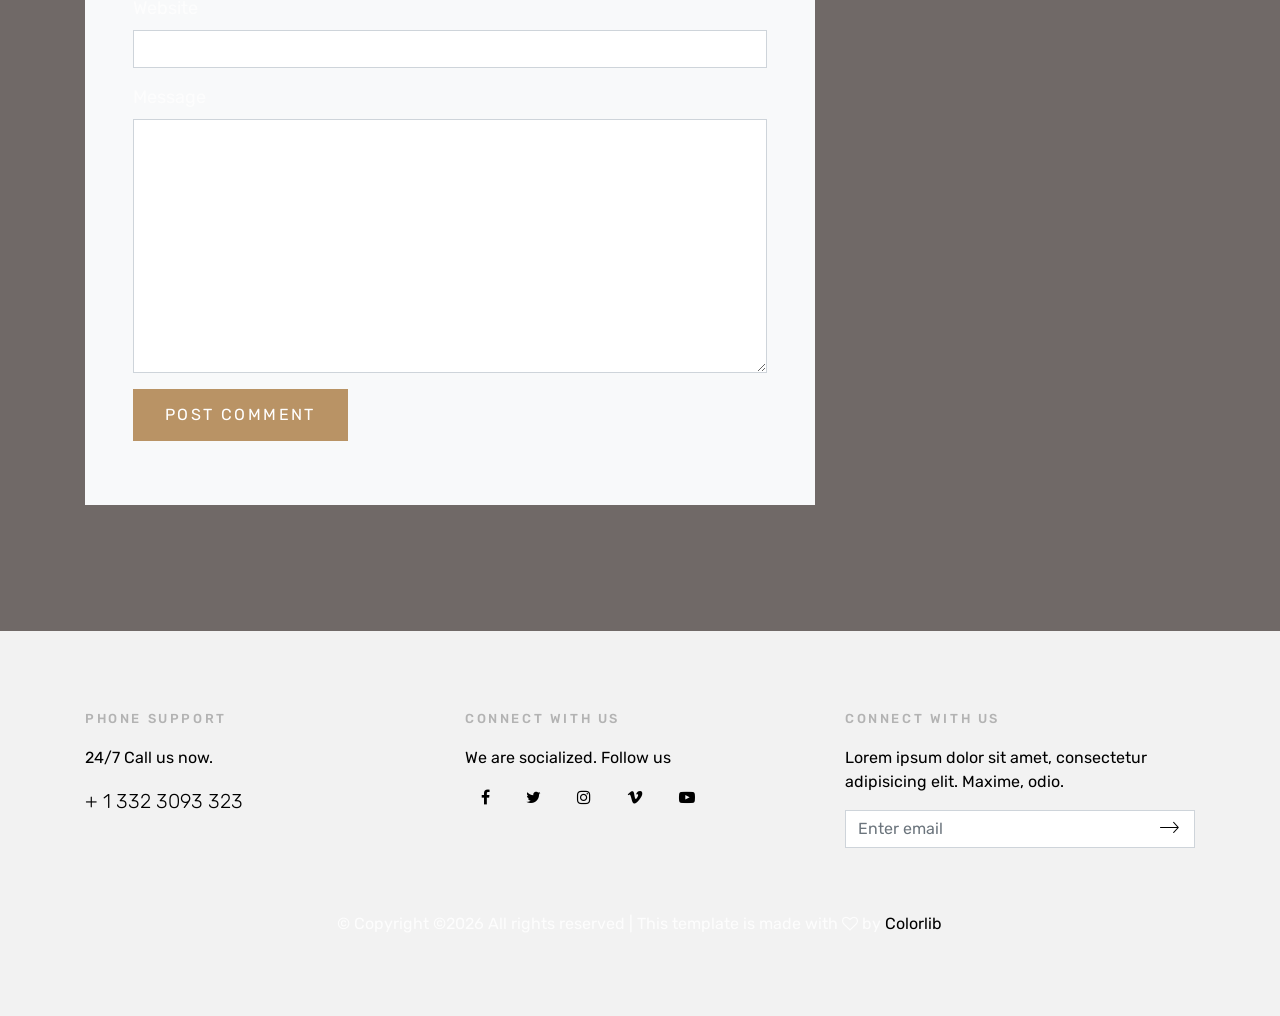
<file: blog-single.html>
<!doctype html>
<html lang="en">
  <head>
    <title>LuxuryHotel a Hotel Template</title>
    <meta charset="utf-8">
    <meta name="viewport" content="width=device-width, initial-scale=1, shrink-to-fit=no">

    <link href="https://fonts.googleapis.com/css?family=Playfair+Display:400,700,900|Rubik:300,400,700" rel="stylesheet">

    <link rel="stylesheet" href="css/bootstrap.css">
    <link rel="stylesheet" href="css/animate.css">
    <link rel="stylesheet" href="css/owl.carousel.min.css">

    <link rel="stylesheet" href="fonts/ionicons/css/ionicons.min.css">
    <link rel="stylesheet" href="fonts/fontawesome/css/font-awesome.min.css">
    <link rel="stylesheet" href="css/magnific-popup.css">

    <!-- Theme Style -->
    <link rel="stylesheet" href="css/style.css">
  </head>
  <body>
    
   <header role="banner">
     
      <nav class="navbar navbar-expand-md navbar-dark bg-light">
        <div class="container">
          <a class="navbar-brand" href="index.html">
              <img src="images/logo1.png" alt="Vallejo Suites Logo">Vallejo Suites</a>
          <button class="navbar-toggler" type="button" data-toggle="collapse" data-target="#navbarsExample05" aria-controls="navbarsExample05" aria-expanded="false" aria-label="Toggle navigation">
            <span class="navbar-toggler-icon"></span>
          </button>

          <div class="collapse navbar-collapse navbar-light" id="navbarsExample05">
            <ul class="navbar-nav ml-auto pl-lg-5 pl-0">
              <li class="nav-item">
                <a class="nav-link active" href="index.html">Home</a>
              </li>
              <li class="nav-item">
                <a class="nav-link" href="rooms.html">Rooms</a>
              </li>
              <li class="nav-item">
                <a class="nav-link" href="blog.html">Blog</a>
              </li>
              <li class="nav-item">
                <a class="nav-link" href="about.html">About</a>
              </li>
              <li class="nav-item">
               <li class="nav-item cta">
                <a class="nav-link" href="booknow.html"><span>Book Now</span></a>
              </li>
            </ul>
            
          </div>
        </div>
      </nav>
    </header>
    <!-- END header -->

    <section class="site-hero site-hero-innerpage overlay" data-stellar-background-ratio="0.5" style="background-image: url(images/big_image_1.jpg);">
      <div class="container">
        <div class="row align-items-center site-hero-inner justify-content-center">
          <div class="col-md-12 text-center">

            <div class="mb-5 element-animate">
              <h1>News &amp; Events</h1>
              <p>Read our daily news and events of our luxury hotel.</p>
            </div>

          </div>
        </div>
      </div>
    </section>
    <!-- END section -->

    <section class="site-section py-lg">
      <div class="container">
        
        <div class="row blog-entries">
          <div class="col-md-12 col-lg-8 main-content">
            <h1 class="mb-4">There’s a Cool New Way for Men to Wear Socks and Sandals</h1>
            <div class="post-meta">
                        <span class="category">Food</span>
                        <span class="mr-2">March 15, 2018 </span> &bullet;
                        <span class="ml-2"><span class="fa fa-comments"></span> 3</span>
                      </div>
            <div class="post-content-body">
              <p>Lorem ipsum dolor sit amet, consectetur adipisicing elit. Praesentium nam quas inventore, ut iure iste modi eos adipisci ad ea itaque labore earum autem nobis et numquam, minima eius. Nam eius, non unde ut aut sunt eveniet rerum repellendus porro.</p>
            <p>Sint ab voluptates itaque, ipsum porro qui obcaecati cumque quas sit vel. Voluptatum provident id quis quo. Eveniet maiores perferendis officia veniam est laborum, expedita fuga doloribus natus repellendus dolorem ab similique sint eius cupiditate necessitatibus, magni nesciunt ex eos.</p>
            <p>Quis eius aspernatur, eaque culpa cumque reiciendis, nobis at earum assumenda similique ut? Aperiam vel aut, ex exercitationem eos consequuntur eaque culpa totam, deserunt, aspernatur quae eveniet hic provident ullam tempora error repudiandae sapiente illum rerum itaque voluptatem. Commodi, sequi.</p>
            <div class="row mb-5">
              <div class="col-md-12 mb-4 element-animate">
                <img src="images/img_1.jpg" alt="Image placeholder" class="img-fluid">
              </div>
              <div class="col-md-6 mb-4 element-animate">
                <img src="images/img_2.jpg" alt="Image placeholder" class="img-fluid">
              </div>
              <div class="col-md-6 mb-4 element-animate">
                <img src="images/img_3.jpg" alt="Image placeholder" class="img-fluid">
              </div>
            </div>
            <p>Quibusdam autem, quas molestias recusandae aperiam molestiae modi qui ipsam vel. Placeat tenetur veritatis tempore quos impedit dicta, error autem, quae sint inventore ipsa quidem. Quo voluptate quisquam reiciendis, minus, animi minima eum officia doloremque repellat eos, odio doloribus cum.</p>
            <p>Temporibus quo dolore veritatis doloribus delectus dolores perspiciatis recusandae ducimus, nisi quod, incidunt ut quaerat, magnam cupiditate. Aut, laboriosam magnam, nobis dolore fugiat impedit necessitatibus nisi cupiditate, quas repellat itaque molestias sit libero voluptas eveniet omnis illo ullam dolorem minima.</p>
            <p>Porro amet accusantium libero fugit totam, deserunt ipsa, dolorem, vero expedita illo similique saepe nisi deleniti. Cumque, laboriosam, porro! Facilis voluptatem sequi nulla quidem, provident eius quos pariatur maxime sapiente illo nostrum quibusdam aliquid fugiat! Earum quod fuga id officia.</p>
            <p>Illo magnam at dolore ad enim fugiat ut maxime facilis autem, nulla cumque quis commodi eos nisi unde soluta, ipsa eius aspernatur sint atque! Nihil, eveniet illo ea, mollitia fuga accusamus dolor dolorem perspiciatis rerum hic, consectetur error rem aspernatur!</p>

            <p>Lorem ipsum dolor sit amet, consectetur adipisicing elit. Temporibus magni explicabo id molestiae, minima quas assumenda consectetur, nobis neque rem, incidunt quam tempore perferendis provident obcaecati sapiente, animi vel expedita omnis quae ipsa! Obcaecati eligendi sed odio labore vero reiciendis facere accusamus molestias eaque impedit, consequuntur quae fuga vitae fugit?</p>
            </div>

            
            <div class="pt-5">
              <p>Categories:  <a href="#">Food</a>, <a href="#">Travel</a>  Tags: <a href="#">#manila</a>, <a href="#">#asia</a></p>
            </div>


            <div class="pt-5">
              <h3 class="mb-5">6 Comments</h3>
              <ul class="comment-list">
                <li class="comment">
                  <div class="vcard">
                    <img src="images/person_1.jpg" alt="Image placeholder">
                  </div>
                  <div class="comment-body">
                    <h3>Jean Doe</h3>
                    <div class="meta">January 9, 2018 at 2:21pm</div>
                    <p>Lorem ipsum dolor sit amet, consectetur adipisicing elit. Pariatur quidem laborum necessitatibus, ipsam impedit vitae autem, eum officia, fugiat saepe enim sapiente iste iure! Quam voluptas earum impedit necessitatibus, nihil?</p>
                    <p><a href="#" class="reply">Reply</a></p>
                  </div>
                </li>

                <li class="comment">
                  <div class="vcard">
                    <img src="images/person_1.jpg" alt="Image placeholder">
                  </div>
                  <div class="comment-body">
                    <h3>Jean Doe</h3>
                    <div class="meta">January 9, 2018 at 2:21pm</div>
                    <p>Lorem ipsum dolor sit amet, consectetur adipisicing elit. Pariatur quidem laborum necessitatibus, ipsam impedit vitae autem, eum officia, fugiat saepe enim sapiente iste iure! Quam voluptas earum impedit necessitatibus, nihil?</p>
                    <p><a href="#" class="reply">Reply</a></p>
                  </div>

                  <ul class="children">
                    <li class="comment">
                      <div class="vcard">
                        <img src="images/person_1.jpg" alt="Image placeholder">
                      </div>
                      <div class="comment-body">
                        <h3>Jean Doe</h3>
                        <div class="meta">January 9, 2018 at 2:21pm</div>
                        <p>Lorem ipsum dolor sit amet, consectetur adipisicing elit. Pariatur quidem laborum necessitatibus, ipsam impedit vitae autem, eum officia, fugiat saepe enim sapiente iste iure! Quam voluptas earum impedit necessitatibus, nihil?</p>
                        <p><a href="#" class="reply">Reply</a></p>
                      </div>


                      <ul class="children">
                        <li class="comment">
                          <div class="vcard">
                            <img src="images/person_1.jpg" alt="Image placeholder">
                          </div>
                          <div class="comment-body">
                            <h3>Jean Doe</h3>
                            <div class="meta">January 9, 2018 at 2:21pm</div>
                            <p>Lorem ipsum dolor sit amet, consectetur adipisicing elit. Pariatur quidem laborum necessitatibus, ipsam impedit vitae autem, eum officia, fugiat saepe enim sapiente iste iure! Quam voluptas earum impedit necessitatibus, nihil?</p>
                            <p><a href="#" class="reply">Reply</a></p>
                          </div>

                            <ul class="children">
                              <li class="comment">
                                <div class="vcard">
                                  <img src="images/person_1.jpg" alt="Image placeholder">
                                </div>
                                <div class="comment-body">
                                  <h3>Jean Doe</h3>
                                  <div class="meta">January 9, 2018 at 2:21pm</div>
                                  <p>Lorem ipsum dolor sit amet, consectetur adipisicing elit. Pariatur quidem laborum necessitatibus, ipsam impedit vitae autem, eum officia, fugiat saepe enim sapiente iste iure! Quam voluptas earum impedit necessitatibus, nihil?</p>
                                  <p><a href="#" class="reply">Reply</a></p>
                                </div>
                              </li>
                            </ul>
                        </li>
                      </ul>
                    </li>
                  </ul>
                </li>

                <li class="comment">
                  <div class="vcard">
                    <img src="images/person_1.jpg" alt="Image placeholder">
                  </div>
                  <div class="comment-body">
                    <h3>Jean Doe</h3>
                    <div class="meta">January 9, 2018 at 2:21pm</div>
                    <p>Lorem ipsum dolor sit amet, consectetur adipisicing elit. Pariatur quidem laborum necessitatibus, ipsam impedit vitae autem, eum officia, fugiat saepe enim sapiente iste iure! Quam voluptas earum impedit necessitatibus, nihil?</p>
                    <p><a href="#" class="reply">Reply</a></p>
                  </div>
                </li>
              </ul>
              <!-- END comment-list -->
              
              <div class="comment-form-wrap pt-5">
                <h3 class="mb-5">Leave a comment</h3>
                <form action="#" class="p-5 bg-light">
                  <div class="form-group">
                    <label for="name">Name *</label>
                    <input type="text" class="form-control" id="name">
                  </div>
                  <div class="form-group">
                    <label for="email">Email *</label>
                    <input type="email" class="form-control" id="email">
                  </div>
                  <div class="form-group">
                    <label for="website">Website</label>
                    <input type="url" class="form-control" id="website">
                  </div>

                  <div class="form-group">
                    <label for="message">Message</label>
                    <textarea name="" id="message" cols="30" rows="10" class="form-control"></textarea>
                  </div>
                  <div class="form-group">
                    <input type="submit" value="Post Comment" class="btn btn-primary">
                  </div>

                </form>
              </div>
            </div>

          </div>

          <!-- END main-content -->

          <div class="col-md-12 col-lg-4 sidebar">
            <div class="sidebar-box search-form-wrap">
              <form action="#" class="search-form">
                <div class="form-group">
                  <span class="icon fa fa-search"></span>
                  <input type="text" class="form-control" id="s" placeholder="Search...">
                </div>
              </form>
            </div>
            <!-- END sidebar-box -->
            
            <div class="sidebar-box">
              <h3 class="heading">Popular Posts</h3>
              <div class="post-entry-sidebar">
                <ul>
                  <li>
                    <a href="">
                      <img src="images/img_1.jpg" alt="Image placeholder" class="mr-4">
                      <div class="text">
                        <h4>There’s a Cool New Way for Men to Wear Socks and Sandals</h4>
                        <div class="post-meta">
                          <span class="mr-2">March 15, 2018 </span> &bullet;
                          <span class="ml-2"><span class="fa fa-comments"></span> 3</span>
                        </div>
                      </div>
                    </a>
                  </li>
                  <li>
                    <a href="">
                      <img src="images/img_1.jpg" alt="Image placeholder" class="mr-4">
                      <div class="text">
                        <h4>There’s a Cool New Way for Men to Wear Socks and Sandals</h4>
                        <div class="post-meta">
                          <span class="mr-2">March 15, 2018 </span> &bullet;
                          <span class="ml-2"><span class="fa fa-comments"></span> 3</span>
                        </div>
                      </div>
                    </a>
                  </li>
                  <li>
                    <a href="">
                      <img src="images/img_1.jpg" alt="Image placeholder" class="mr-4">
                      <div class="text">
                        <h4>There’s a Cool New Way for Men to Wear Socks and Sandals</h4>
                        <div class="post-meta">
                          <span class="mr-2">March 15, 2018 </span> &bullet;
                          <span class="ml-2"><span class="fa fa-comments"></span> 3</span>
                        </div>
                      </div>
                    </a>
                  </li>
                </ul>
              </div>
            </div>
            <!-- END sidebar-box -->

            <div class="sidebar-box">
              <h3 class="heading">Categories</h3>
              <ul class="categories">
                <li><a href="#">Courses <span>(12)</span></a></li>
                <li><a href="#">News <span>(22)</span></a></li>
                <li><a href="#">Design <span>(37)</span></a></li>
                <li><a href="#">HTML <span>(42)</span></a></li>
                <li><a href="#">Web Development <span>(14)</span></a></li>
              </ul>
            </div>
            <!-- END sidebar-box -->

            <div class="sidebar-box">
              <h3 class="heading">Tags</h3>
              <ul class="tags">
                <li><a href="#">Travel</a></li>
                <li><a href="#">Adventure</a></li>
                <li><a href="#">Food</a></li>
                <li><a href="#">Lifestyle</a></li>
                <li><a href="#">Business</a></li>
                <li><a href="#">Freelancing</a></li>
                <li><a href="#">Travel</a></li>
                <li><a href="#">Adventure</a></li>
                <li><a href="#">Food</a></li>
                <li><a href="#">Lifestyle</a></li>
                <li><a href="#">Business</a></li>
                <li><a href="#">Freelancing</a></li>
              </ul>
            </div>
          </div>
          <!-- END sidebar -->

        </div>
      </div>
    </section>
   
   
    <footer class="site-footer">
      <div class="container">
        <div class="row mb-5">
          <div class="col-md-4">
            <h3>Phone Support</h3>
            <p>24/7 Call us now.</p>
            <p class="lead"><a href="tel://">+ 1 332 3093 323</a></p>
          </div>
          <div class="col-md-4">
            <h3>Connect With Us</h3>
            <p>We are socialized. Follow us</p>
            <p>
              <a href="#" class="pl-0 p-3"><span class="fa fa-facebook"></span></a>
              <a href="#" class="p-3"><span class="fa fa-twitter"></span></a>
              <a href="#" class="p-3"><span class="fa fa-instagram"></span></a>
              <a href="#" class="p-3"><span class="fa fa-vimeo"></span></a>
              <a href="#" class="p-3"><span class="fa fa-youtube-play"></span></a>
            </p>
          </div>
          <div class="col-md-4">
            <h3>Connect With Us</h3>
            <p>Lorem ipsum dolor sit amet, consectetur adipisicing elit. Maxime, odio.</p>
            <form action="#" class="subscribe">
              <div class="form-group">
                <button type="submit"><span class="ion-ios-arrow-thin-right"></span></button>
                <input type="email" class="form-control" placeholder="Enter email">
              </div>
              
            </form>
          </div>
        </div>
        <div class="row justify-content-center">
          <div class="col-md-7 text-center">
            &copy; <!-- Link back to Colorlib can't be removed. Template is licensed under CC BY 3.0. -->
Copyright &copy;<script>document.write(new Date().getFullYear());</script> All rights reserved | This template is made with <i class="fa fa-heart-o" aria-hidden="true"></i> by <a href="https://colorlib.com" target="_blank">Colorlib</a>
<!-- Link back to Colorlib can't be removed. Template is licensed under CC BY 3.0. -->
          </div>
        </div>
      </div>
    </footer>
    <!-- END footer -->
    
    <!-- loader -->
    <div id="loader" class="show fullscreen"><svg class="circular" width="48px" height="48px"><circle class="path-bg" cx="24" cy="24" r="22" fill="none" stroke-width="4" stroke="#eeeeee"/><circle class="path" cx="24" cy="24" r="22" fill="none" stroke-width="4" stroke-miterlimit="10" stroke="#f4b214"/></svg></div>

    <script src="js/jquery-3.2.1.min.js"></script>
    <script src="js/jquery-migrate-3.0.0.js"></script>
    <script src="js/popper.min.js"></script>
    <script src="js/bootstrap.min.js"></script>
    <script src="js/owl.carousel.min.js"></script>
    <script src="js/jquery.waypoints.min.js"></script>
    <script src="js/jquery.stellar.min.js"></script>

    <script src="js/jquery.magnific-popup.min.js"></script>
    <script src="js/magnific-popup-options.js"></script>

    <script src="js/main.js"></script>
  </body>
</html>
</file>
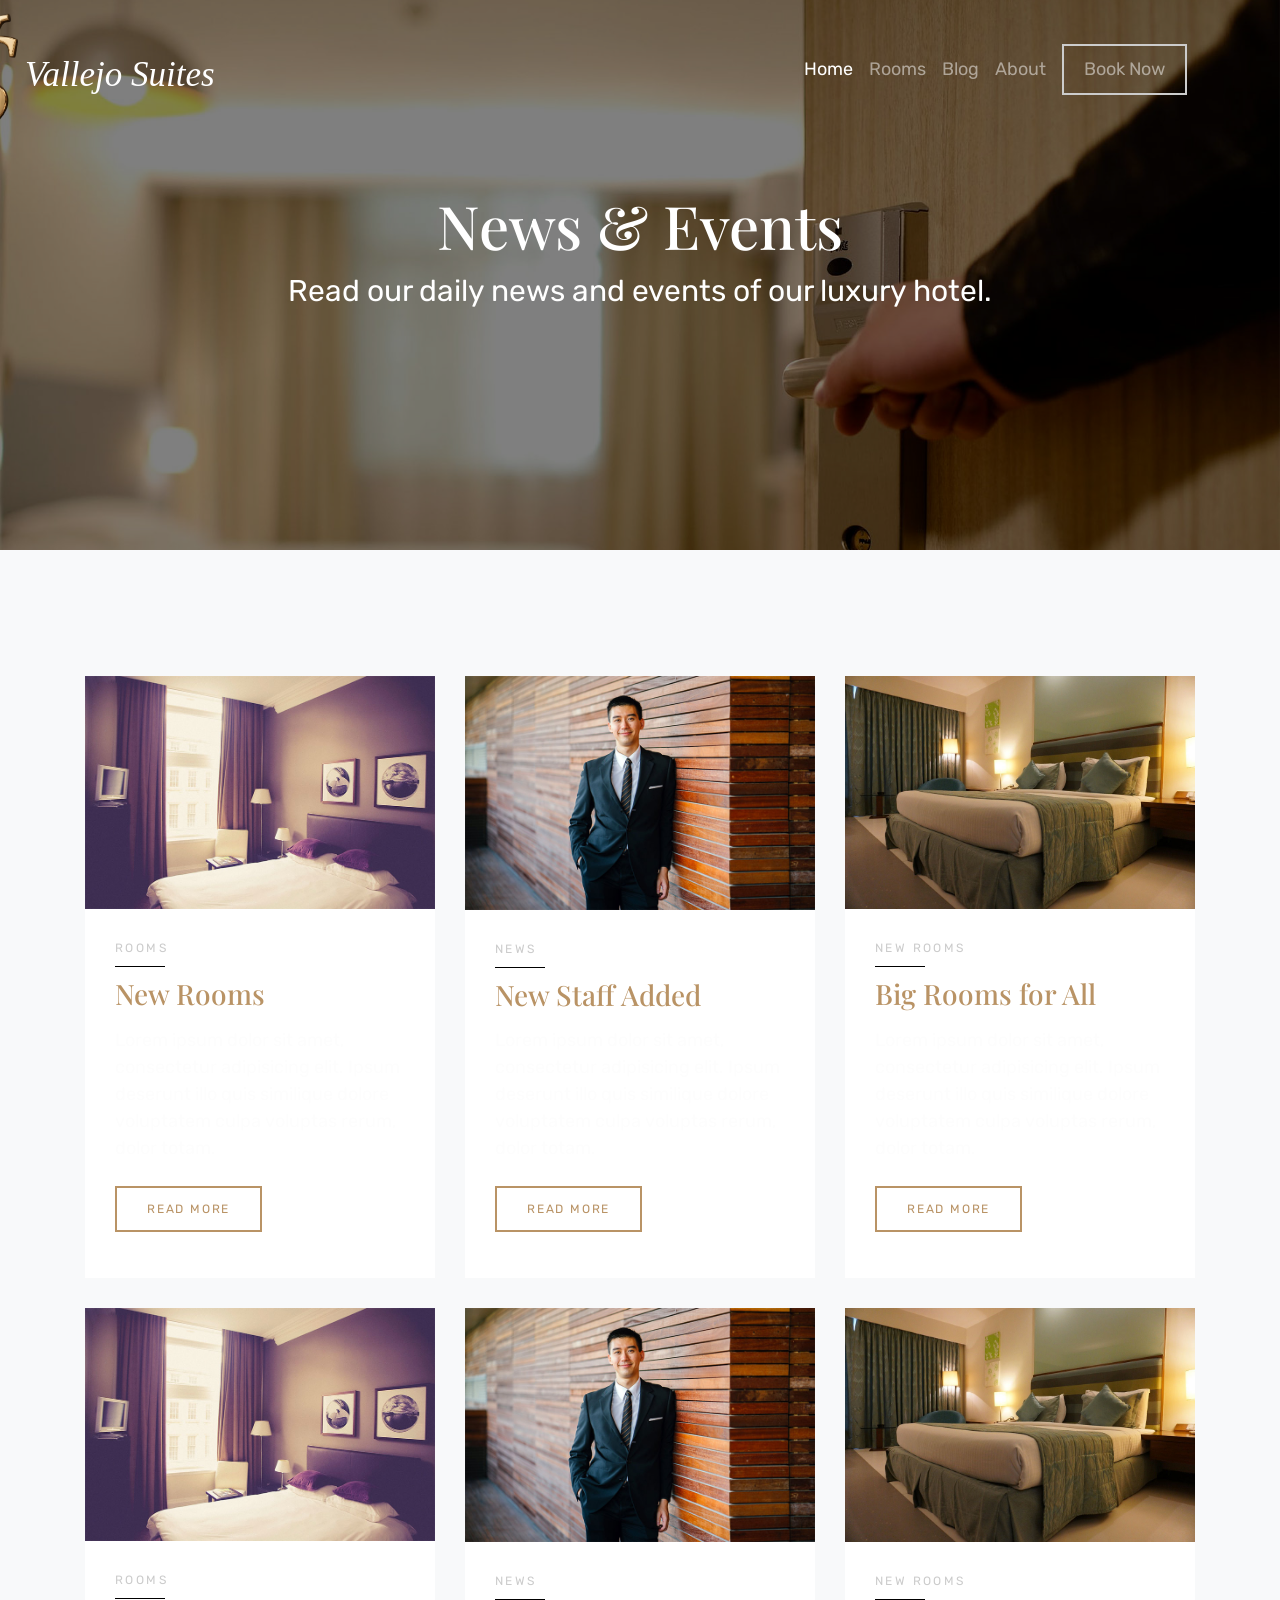
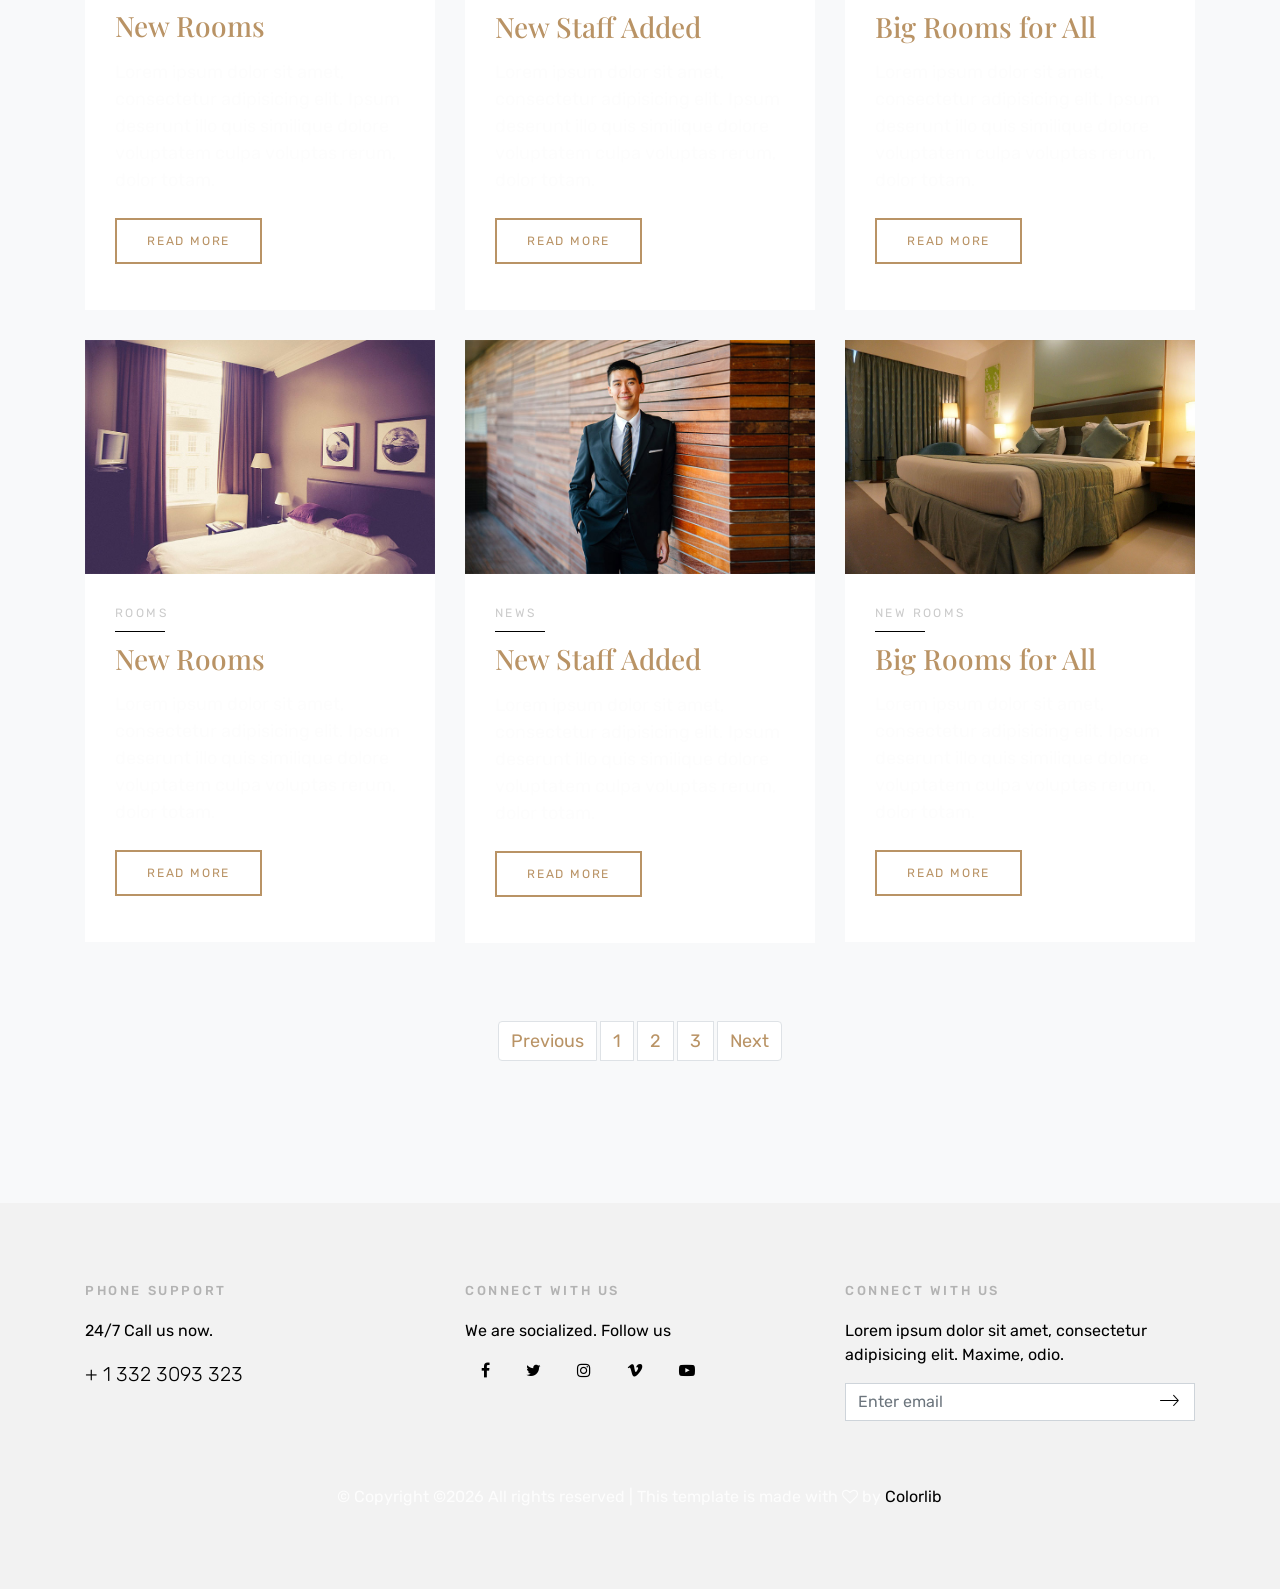
<file: blog.html>
<!doctype html>
<html lang="en">
  <head>
    <title>LuxuryHotel a Hotel Template</title>
    <meta charset="utf-8">
    <meta name="viewport" content="width=device-width, initial-scale=1, shrink-to-fit=no">

    <link href="https://fonts.googleapis.com/css?family=Playfair+Display:400,700,900|Rubik:300,400,700" rel="stylesheet">

    <link rel="stylesheet" href="css/bootstrap.css">
    <link rel="stylesheet" href="css/animate.css">
    <link rel="stylesheet" href="css/owl.carousel.min.css">

    <link rel="stylesheet" href="fonts/ionicons/css/ionicons.min.css">
    <link rel="stylesheet" href="fonts/fontawesome/css/font-awesome.min.css">
    <link rel="stylesheet" href="css/magnific-popup.css">

    <!-- Theme Style -->
    <link rel="stylesheet" href="css/style.css">
  </head>
  <body>
    
    <header role="banner">
     
      <nav class="navbar navbar-expand-md navbar-dark bg-light">
        <div class="container">
          <a class="navbar-brand" href="index.html">
              <img src="images/logo1.png" alt="Vallejo Suites Logo">Vallejo Suites</a>
          <button class="navbar-toggler" type="button" data-toggle="collapse" data-target="#navbarsExample05" aria-controls="navbarsExample05" aria-expanded="false" aria-label="Toggle navigation">
            <span class="navbar-toggler-icon"></span>
          </button>

          <div class="collapse navbar-collapse navbar-light" id="navbarsExample05">
            <ul class="navbar-nav ml-auto pl-lg-5 pl-0">
              <li class="nav-item">
                <a class="nav-link active" href="index.html">Home</a>
              </li>
              <li class="nav-item">
                <a class="nav-link" href="rooms.html">Rooms</a>
              </li>
              <li class="nav-item">
                <a class="nav-link" href="blog.html">Blog</a>
              </li>
              <li class="nav-item">
                <a class="nav-link" href="about.html">About</a>
              </li>
               <li class="nav-item cta">
                <a class="nav-link" href="booknow.html"><span>Book Now</span></a>
              </li>
            </ul>
            
          </div>
        </div>
      </nav>
    </header>
    <!-- END header -->

    <section class="site-hero site-hero-innerpage overlay" data-stellar-background-ratio="0.5" style="background-image: url(images/big_image_1.jpg);">
      <div class="container">
        <div class="row align-items-center site-hero-inner justify-content-center">
          <div class="col-md-12 text-center">

            <div class="mb-5 element-animate">
              <h1>News &amp; Events</h1>
              <p>Read our daily news and events of our luxury hotel.</p>
            </div>

          </div>
        </div>
      </div>
    </section>
    <!-- END section -->

    <section class="site-section bg-light">
      <div class="container">
        
        <div class="row mb-5">
          <div class="col-md-4">
            <div class="post-entry">
              <a href="blog-single.html"><img src="images/img_3.jpg" alt="Image placeholder" class="img-fluid"></a>
              <div class="body-text">
                <div class="category">Rooms</div>
                <h3 class="mb-3"><a href="blog-single.html">New Rooms</a></h3>
                <p class="mb-4">Lorem ipsum dolor sit amet, consectetur adipisicing elit. Ipsum deserunt illo quis similique dolore voluptatem culpa voluptas rerum, dolor totam.</p>
                <p><a href="#" class="btn btn-primary btn-outline-primary btn-sm">Read More</a></p>
              </div>
            </div>
          </div>
          <div class="col-md-4">
            <div class="post-entry">
              <a href="blog-single.html"><img src="images/img_6.jpg" alt="Image placeholder" class="img-fluid"></a>
              <div class="body-text">
                <div class="category">News</div>
                <h3 class="mb-3"><a href="blog-single.html">New Staff Added</a></h3>
                <p class="mb-4">Lorem ipsum dolor sit amet, consectetur adipisicing elit. Ipsum deserunt illo quis similique dolore voluptatem culpa voluptas rerum, dolor totam.</p>
                <p><a href="#" class="btn btn-primary btn-outline-primary btn-sm">Read More</a></p>
              </div>
            </div>
          </div>
          <div class="col-md-4">
            <div class="post-entry">
              <a href="blog-single.html"><img src="images/img_5.jpg" alt="Image placeholder" class="img-fluid"></a>
              <div class="body-text">
                <div class="category">New Rooms</div>
                <h3 class="mb-3"><a href="blog-single.html">Big Rooms for All</a></h3>
                <p class="mb-4">Lorem ipsum dolor sit amet, consectetur adipisicing elit. Ipsum deserunt illo quis similique dolore voluptatem culpa voluptas rerum, dolor totam.</p>
                <p><a href="#" class="btn btn-primary btn-outline-primary btn-sm">Read More</a></p>
              </div>
            </div>
          </div>

          <div class="col-md-4">
            <div class="post-entry">
              <a href="blog-single.html"><img src="images/img_3.jpg" alt="Image placeholder" class="img-fluid"></a>
              <div class="body-text">
                <div class="category">Rooms</div>
                <h3 class="mb-3"><a href="blog-single.html">New Rooms</a></h3>
                <p class="mb-4">Lorem ipsum dolor sit amet, consectetur adipisicing elit. Ipsum deserunt illo quis similique dolore voluptatem culpa voluptas rerum, dolor totam.</p>
                <p><a href="#" class="btn btn-primary btn-outline-primary btn-sm">Read More</a></p>
              </div>
            </div>
          </div>
          <div class="col-md-4">
            <div class="post-entry">
              <a href="blog-single.html"><img src="images/img_6.jpg" alt="Image placeholder" class="img-fluid"></a>
              <div class="body-text">
                <div class="category">News</div>
                <h3 class="mb-3"><a href="blog-single.html">New Staff Added</a></h3>
                <p class="mb-4">Lorem ipsum dolor sit amet, consectetur adipisicing elit. Ipsum deserunt illo quis similique dolore voluptatem culpa voluptas rerum, dolor totam.</p>
                <p><a href="#" class="btn btn-primary btn-outline-primary btn-sm">Read More</a></p>
              </div>
            </div>
          </div>
          <div class="col-md-4">
            <div class="post-entry">
              <a href="blog-single.html"><img src="images/img_5.jpg" alt="Image placeholder" class="img-fluid"></a>
              <div class="body-text">
                <div class="category">New Rooms</div>
                <h3 class="mb-3"><a href="blog-single.html">Big Rooms for All</a></h3>
                <p class="mb-4">Lorem ipsum dolor sit amet, consectetur adipisicing elit. Ipsum deserunt illo quis similique dolore voluptatem culpa voluptas rerum, dolor totam.</p>
                <p><a href="#" class="btn btn-primary btn-outline-primary btn-sm">Read More</a></p>
              </div>
            </div>
          </div>

          <div class="col-md-4">
            <div class="post-entry">
              <a href="blog-single.html"><img src="images/img_3.jpg" alt="Image placeholder" class="img-fluid"></a>
              <div class="body-text">
                <div class="category">Rooms</div>
                <h3 class="mb-3"><a href="blog-single.html">New Rooms</a></h3>
                <p class="mb-4">Lorem ipsum dolor sit amet, consectetur adipisicing elit. Ipsum deserunt illo quis similique dolore voluptatem culpa voluptas rerum, dolor totam.</p>
                <p><a href="#" class="btn btn-primary btn-outline-primary btn-sm">Read More</a></p>
              </div>
            </div>
          </div>
          <div class="col-md-4">
            <div class="post-entry">
              <a href="blog-single.html"><img src="images/img_6.jpg" alt="Image placeholder" class="img-fluid"></a>
              <div class="body-text">
                <div class="category">News</div>
                <h3 class="mb-3"><a href="blog-single.html">New Staff Added</a></h3>
                <p class="mb-4">Lorem ipsum dolor sit amet, consectetur adipisicing elit. Ipsum deserunt illo quis similique dolore voluptatem culpa voluptas rerum, dolor totam.</p>
                <p><a href="#" class="btn btn-primary btn-outline-primary btn-sm">Read More</a></p>
              </div>
            </div>
          </div>
          <div class="col-md-4">
            <div class="post-entry">
              <a href="blog-single.html"><img src="images/img_5.jpg" alt="Image placeholder" class="img-fluid"></a>
              <div class="body-text">
                <div class="category">New Rooms</div>
                <h3 class="mb-3"><a href="blog-single.html">Big Rooms for All</a></h3>
                <p class="mb-4">Lorem ipsum dolor sit amet, consectetur adipisicing elit. Ipsum deserunt illo quis similique dolore voluptatem culpa voluptas rerum, dolor totam.</p>
                <p><a href="#" class="btn btn-primary btn-outline-primary btn-sm">Read More</a></p>
              </div>
            </div>
          </div>


        </div>

        <div class="row">
          <div class="col-md-12 text-center">
            <nav aria-label="Page navigation example">
              <ul class="pagination">
                <li class="page-item"><a class="page-link" href="#">Previous</a></li>
                <li class="page-item"><a class="page-link" href="#">1</a></li>
                <li class="page-item"><a class="page-link" href="#">2</a></li>
                <li class="page-item"><a class="page-link" href="#">3</a></li>
                <li class="page-item"><a class="page-link" href="#">Next</a></li>
              </ul>
            </nav>
          </div>
        </div>
      </div>
    </section>
    <!-- END section -->
   
   
    <footer class="site-footer">
      <div class="container">
        <div class="row mb-5">
          <div class="col-md-4">
            <h3>Phone Support</h3>
            <p>24/7 Call us now.</p>
            <p class="lead"><a href="tel://">+ 1 332 3093 323</a></p>
          </div>
          <div class="col-md-4">
            <h3>Connect With Us</h3>
            <p>We are socialized. Follow us</p>
            <p>
              <a href="#" class="pl-0 p-3"><span class="fa fa-facebook"></span></a>
              <a href="#" class="p-3"><span class="fa fa-twitter"></span></a>
              <a href="#" class="p-3"><span class="fa fa-instagram"></span></a>
              <a href="#" class="p-3"><span class="fa fa-vimeo"></span></a>
              <a href="#" class="p-3"><span class="fa fa-youtube-play"></span></a>
            </p>
          </div>
          <div class="col-md-4">
            <h3>Connect With Us</h3>
            <p>Lorem ipsum dolor sit amet, consectetur adipisicing elit. Maxime, odio.</p>
            <form action="#" class="subscribe">
              <div class="form-group">
                <button type="submit"><span class="ion-ios-arrow-thin-right"></span></button>
                <input type="email" class="form-control" placeholder="Enter email">
              </div>
              
            </form>
          </div>
        </div>
        <div class="row justify-content-center">
          <div class="col-md-7 text-center">
            &copy; <!-- Link back to Colorlib can't be removed. Template is licensed under CC BY 3.0. -->
Copyright &copy;<script>document.write(new Date().getFullYear());</script> All rights reserved | This template is made with <i class="fa fa-heart-o" aria-hidden="true"></i> by <a href="https://colorlib.com" target="_blank">Colorlib</a>
<!-- Link back to Colorlib can't be removed. Template is licensed under CC BY 3.0. -->
          </div>
        </div>
      </div>
    </footer>
    <!-- END footer -->
    
    <!-- loader -->
    <div id="loader" class="show fullscreen"><svg class="circular" width="48px" height="48px"><circle class="path-bg" cx="24" cy="24" r="22" fill="none" stroke-width="4" stroke="#eeeeee"/><circle class="path" cx="24" cy="24" r="22" fill="none" stroke-width="4" stroke-miterlimit="10" stroke="#f4b214"/></svg></div>

    <script src="js/jquery-3.2.1.min.js"></script>
    <script src="js/jquery-migrate-3.0.0.js"></script>
    <script src="js/popper.min.js"></script>
    <script src="js/bootstrap.min.js"></script>
    <script src="js/owl.carousel.min.js"></script>
    <script src="js/jquery.waypoints.min.js"></script>
    <script src="js/jquery.stellar.min.js"></script>

    <script src="js/jquery.magnific-popup.min.js"></script>
    <script src="js/magnific-popup-options.js"></script>

    <script src="js/main.js"></script>
  </body>
</html>
</file>
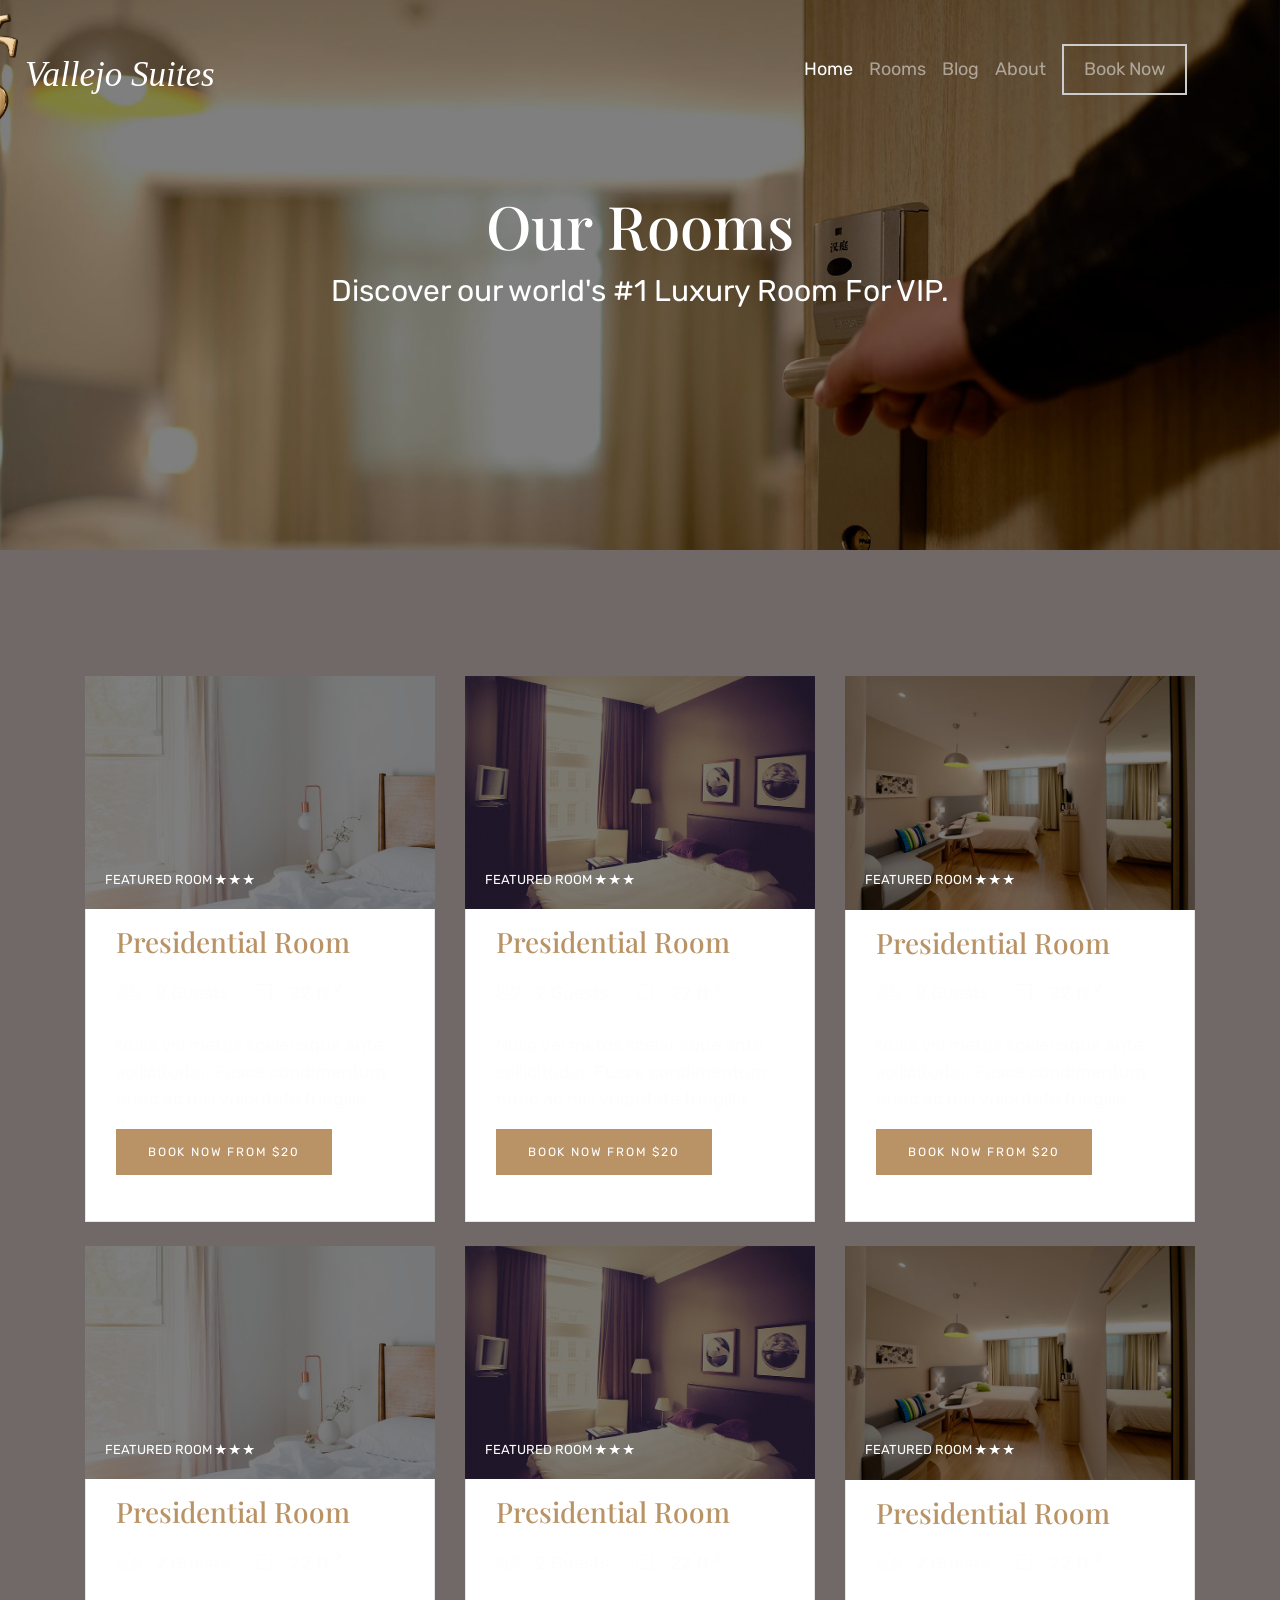
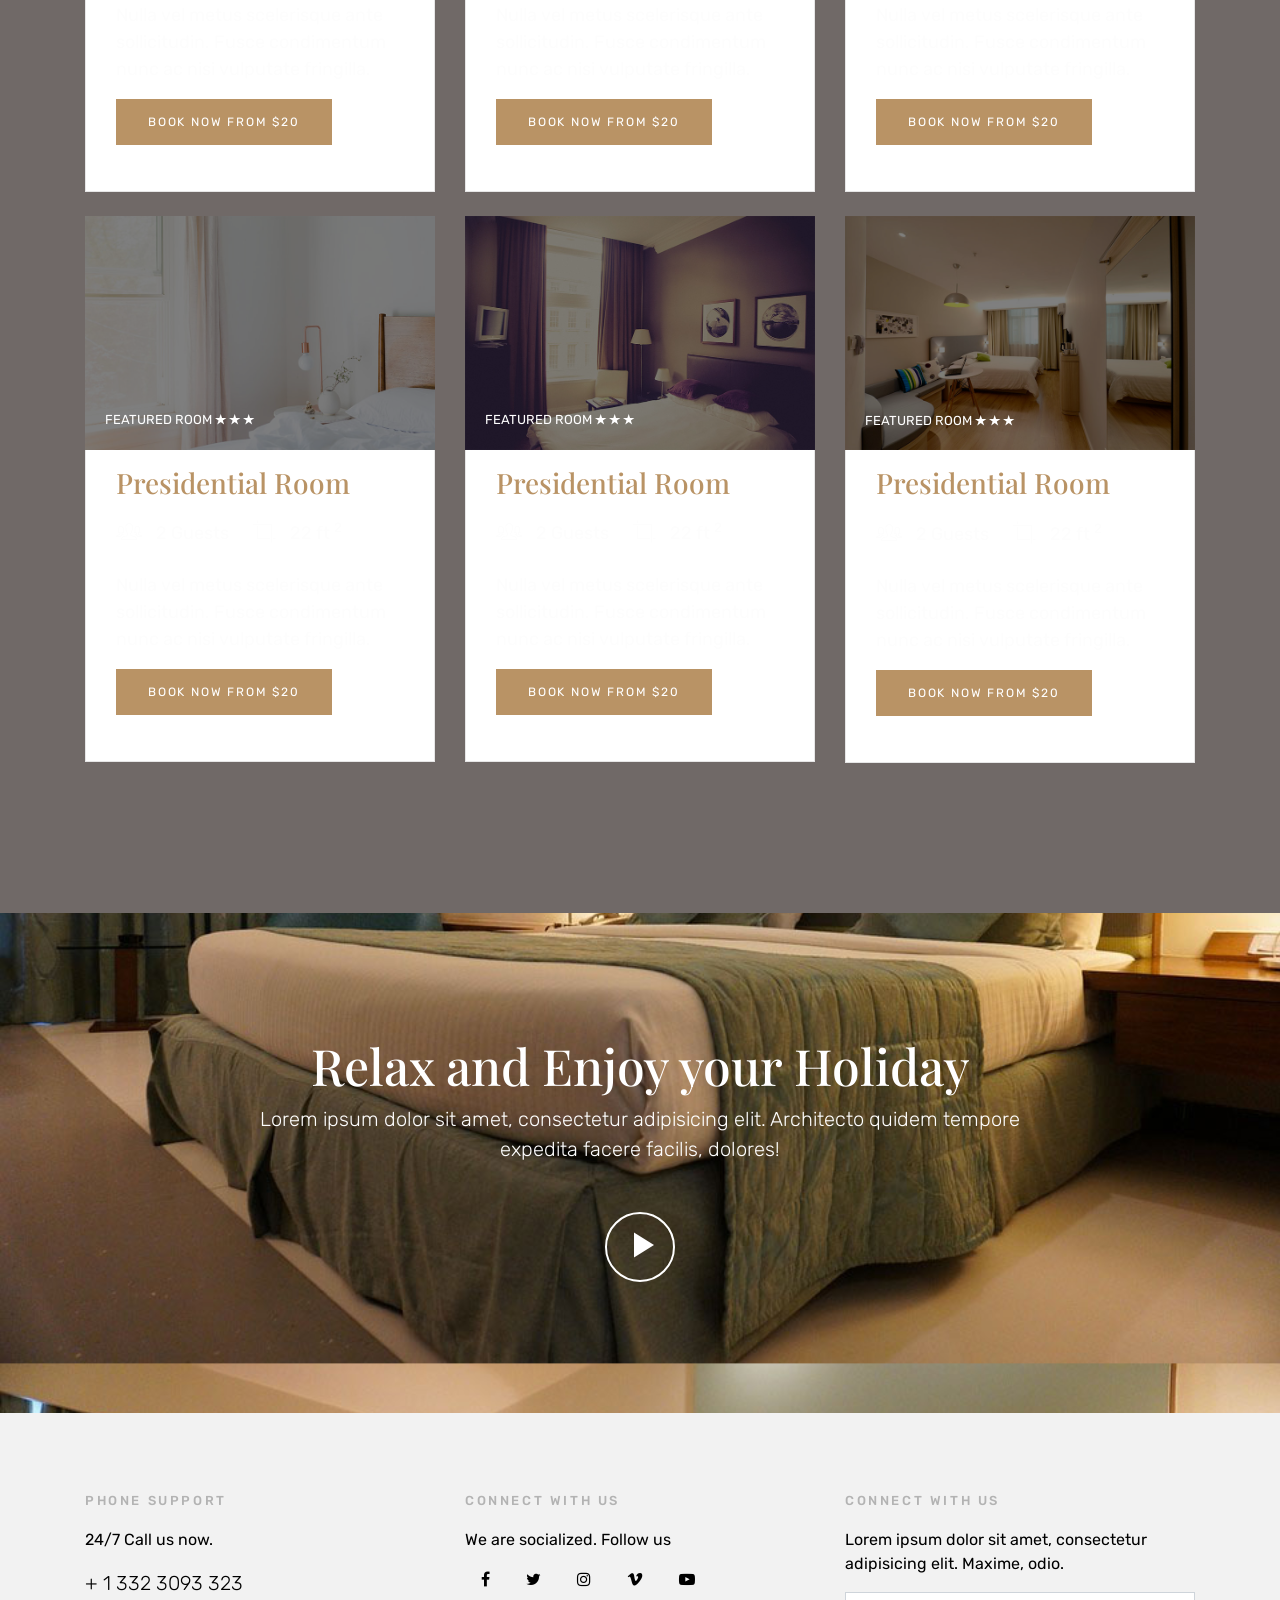
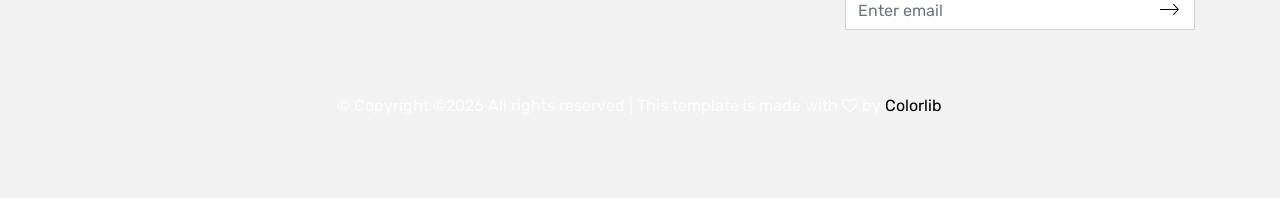
<file: rooms.html>
<!doctype html>
<html lang="en">
  <head>
    <title>LuxuryHotel a Hotel Template</title>
    <meta charset="utf-8">
    <meta name="viewport" content="width=device-width, initial-scale=1, shrink-to-fit=no">

    <link href="https://fonts.googleapis.com/css?family=Playfair+Display:400,700,900|Rubik:300,400,700" rel="stylesheet">

    <link rel="stylesheet" href="css/bootstrap.css">
    <link rel="stylesheet" href="css/animate.css">
    <link rel="stylesheet" href="css/owl.carousel.min.css">

    <link rel="stylesheet" href="fonts/ionicons/css/ionicons.min.css">
    <link rel="stylesheet" href="fonts/fontawesome/css/font-awesome.min.css">
    <link rel="stylesheet" href="css/magnific-popup.css">

    <!-- Theme Style -->
    <link rel="stylesheet" href="css/style.css">
  </head>
  <body>
    
     <header role="banner">
     
      <nav class="navbar navbar-expand-md navbar-dark bg-light">
        <div class="container">
          <a class="navbar-brand" href="index.html">
              <img src="images/logo1.png" alt="Vallejo Suites Logo">Vallejo Suites</a>
          <button class="navbar-toggler" type="button" data-toggle="collapse" data-target="#navbarsExample05" aria-controls="navbarsExample05" aria-expanded="false" aria-label="Toggle navigation">
            <span class="navbar-toggler-icon"></span>
          </button>

          <div class="collapse navbar-collapse navbar-light" id="navbarsExample05">
            <ul class="navbar-nav ml-auto pl-lg-5 pl-0">
              <li class="nav-item">
                <a class="nav-link active" href="index.html">Home</a>
              </li>
              <li class="nav-item">
                <a class="nav-link" href="rooms.html">Rooms</a>
              </li>
              <li class="nav-item">
                <a class="nav-link" href="blog.html">Blog</a>
              </li>
              <li class="nav-item">
                <a class="nav-link" href="about.html">About</a>
              </li>
               <li class="nav-item cta">
                <a class="nav-link" href="booknow.html"><span>Book Now</span></a>
              </li>
            </ul>
            
          </div>
        </div>
      </nav>
    </header>
    <!-- END header -->


    <section class="site-hero site-hero-innerpage overlay" data-stellar-background-ratio="0.5" style="background-image: url(images/big_image_1.jpg);">
      <div class="container">
        <div class="row align-items-center site-hero-inner justify-content-center">
          <div class="col-md-12 text-center">

            <div class="mb-5 element-animate">
              <h1>Our Rooms</h1>
              <p>Discover our world's #1 Luxury Room For VIP.</p>
            </div>

          </div>
        </div>
      </div>
    </section>
    <!-- END section -->


    <section class="site-section">
      <div class="container">
        <div class="row">
          <div class="col-md-4 mb-4">
            <div class="media d-block room mb-0">
              <figure>
                <img src="images/img_2.jpg" alt="Generic placeholder image" class="img-fluid">
                <div class="overlap-text">
                  <span>
                    Featured Room 
                    <span class="ion-ios-star"></span>
                    <span class="ion-ios-star"></span>
                    <span class="ion-ios-star"></span>
                  </span>
                </div>
              </figure>
              <div class="media-body">
                <h3 class="mt-0"><a href="#">Presidential Room</a></h3>
                <ul class="room-specs">
                  <li><span class="ion-ios-people-outline"></span> 2 Guests</li>
                  <li><span class="ion-ios-crop"></span> 22 ft <sup>2</sup></li>
                </ul>
                <p>Nulla vel metus scelerisque ante sollicitudin. Fusce condimentum nunc ac nisi vulputate fringilla. </p>
                <p><a href="#" class="btn btn-primary btn-sm">Book Now From $20</a></p>
              </div>
            </div>
          </div>
          <div class="col-md-4 mb-4">
            <div class="media d-block room mb-0">
              <figure>
                <img src="images/img_3.jpg" alt="Generic placeholder image" class="img-fluid">
                <div class="overlap-text">
                  <span>
                    Featured Room 
                    <span class="ion-ios-star"></span>
                    <span class="ion-ios-star"></span>
                    <span class="ion-ios-star"></span>
                  </span>
                </div>
              </figure>
              <div class="media-body">
                <h3 class="mt-0"><a href="#">Presidential Room</a></h3>
                <ul class="room-specs">
                  <li><span class="ion-ios-people-outline"></span> 2 Guests</li>
                  <li><span class="ion-ios-crop"></span> 22 ft <sup>2</sup></li>
                </ul>
                <p>Nulla vel metus scelerisque ante sollicitudin. Fusce condimentum nunc ac nisi vulputate fringilla. </p>
                <p><a href="#" class="btn btn-primary btn-sm">Book Now From $20</a></p>
              </div>
            </div>
          </div>
          <div class="col-md-4 mb-4">
            <div class="media d-block room mb-0">
              <figure>
                <img src="images/img_1.jpg" alt="Generic placeholder image" class="img-fluid">
                <div class="overlap-text">
                  <span>
                    Featured Room 
                    <span class="ion-ios-star"></span>
                    <span class="ion-ios-star"></span>
                    <span class="ion-ios-star"></span>
                  </span>
                </div>
              </figure>
              <div class="media-body">
                <h3 class="mt-0"><a href="#">Presidential Room</a></h3>
                <ul class="room-specs">
                  <li><span class="ion-ios-people-outline"></span> 2 Guests</li>
                  <li><span class="ion-ios-crop"></span> 22 ft <sup>2</sup></li>
                </ul>
                <p>Nulla vel metus scelerisque ante sollicitudin. Fusce condimentum nunc ac nisi vulputate fringilla. </p>
                <p><a href="#" class="btn btn-primary btn-sm">Book Now From $20</a></p>
              </div>
            </div>
          </div>


          <div class="col-md-4 mb-4">
            <div class="media d-block room mb-0">
              <figure>
                <img src="images/img_2.jpg" alt="Generic placeholder image" class="img-fluid">
                <div class="overlap-text">
                  <span>
                    Featured Room 
                    <span class="ion-ios-star"></span>
                    <span class="ion-ios-star"></span>
                    <span class="ion-ios-star"></span>
                  </span>
                </div>
              </figure>
              <div class="media-body">
                <h3 class="mt-0"><a href="#">Presidential Room</a></h3>
                <ul class="room-specs">
                  <li><span class="ion-ios-people-outline"></span> 2 Guests</li>
                  <li><span class="ion-ios-crop"></span> 22 ft <sup>2</sup></li>
                </ul>
                <p>Nulla vel metus scelerisque ante sollicitudin. Fusce condimentum nunc ac nisi vulputate fringilla. </p>
                <p><a href="#" class="btn btn-primary btn-sm">Book Now From $20</a></p>
              </div>
            </div>
          </div>
          <div class="col-md-4 mb-4">
            <div class="media d-block room mb-0">
              <figure>
                <img src="images/img_3.jpg" alt="Generic placeholder image" class="img-fluid">
                <div class="overlap-text">
                  <span>
                    Featured Room 
                    <span class="ion-ios-star"></span>
                    <span class="ion-ios-star"></span>
                    <span class="ion-ios-star"></span>
                  </span>
                </div>
              </figure>
              <div class="media-body">
                <h3 class="mt-0"><a href="#">Presidential Room</a></h3>
                <ul class="room-specs">
                  <li><span class="ion-ios-people-outline"></span> 2 Guests</li>
                  <li><span class="ion-ios-crop"></span> 22 ft <sup>2</sup></li>
                </ul>
                <p>Nulla vel metus scelerisque ante sollicitudin. Fusce condimentum nunc ac nisi vulputate fringilla. </p>
                <p><a href="#" class="btn btn-primary btn-sm">Book Now From $20</a></p>
              </div>
            </div>
          </div>
          <div class="col-md-4 mb-4">
            <div class="media d-block room mb-0">
              <figure>
                <img src="images/img_1.jpg" alt="Generic placeholder image" class="img-fluid">
                <div class="overlap-text">
                  <span>
                    Featured Room 
                    <span class="ion-ios-star"></span>
                    <span class="ion-ios-star"></span>
                    <span class="ion-ios-star"></span>
                  </span>
                </div>
              </figure>
              <div class="media-body">
                <h3 class="mt-0"><a href="#">Presidential Room</a></h3>
                <ul class="room-specs">
                  <li><span class="ion-ios-people-outline"></span> 2 Guests</li>
                  <li><span class="ion-ios-crop"></span> 22 ft <sup>2</sup></li>
                </ul>
                <p>Nulla vel metus scelerisque ante sollicitudin. Fusce condimentum nunc ac nisi vulputate fringilla. </p>
                <p><a href="#" class="btn btn-primary btn-sm">Book Now From $20</a></p>
              </div>
            </div>
          </div>


          <div class="col-md-4 mb-4">
            <div class="media d-block room mb-0">
              <figure>
                <img src="images/img_2.jpg" alt="Generic placeholder image" class="img-fluid">
                <div class="overlap-text">
                  <span>
                    Featured Room 
                    <span class="ion-ios-star"></span>
                    <span class="ion-ios-star"></span>
                    <span class="ion-ios-star"></span>
                  </span>
                </div>
              </figure>
              <div class="media-body">
                <h3 class="mt-0"><a href="#">Presidential Room</a></h3>
                <ul class="room-specs">
                  <li><span class="ion-ios-people-outline"></span> 2 Guests</li>
                  <li><span class="ion-ios-crop"></span> 22 ft <sup>2</sup></li>
                </ul>
                <p>Nulla vel metus scelerisque ante sollicitudin. Fusce condimentum nunc ac nisi vulputate fringilla. </p>
                <p><a href="#" class="btn btn-primary btn-sm">Book Now From $20</a></p>
              </div>
            </div>
          </div>
          <div class="col-md-4 mb-4">
            <div class="media d-block room mb-0">
              <figure>
                <img src="images/img_3.jpg" alt="Generic placeholder image" class="img-fluid">
                <div class="overlap-text">
                  <span>
                    Featured Room 
                    <span class="ion-ios-star"></span>
                    <span class="ion-ios-star"></span>
                    <span class="ion-ios-star"></span>
                  </span>
                </div>
              </figure>
              <div class="media-body">
                <h3 class="mt-0"><a href="#">Presidential Room</a></h3>
                <ul class="room-specs">
                  <li><span class="ion-ios-people-outline"></span> 2 Guests</li>
                  <li><span class="ion-ios-crop"></span> 22 ft <sup>2</sup></li>
                </ul>
                <p>Nulla vel metus scelerisque ante sollicitudin. Fusce condimentum nunc ac nisi vulputate fringilla. </p>
                <p><a href="#" class="btn btn-primary btn-sm">Book Now From $20</a></p>
              </div>
            </div>
          </div>
          <div class="col-md-4 mb-4">
            <div class="media d-block room mb-0">
              <figure>
                <img src="images/img_1.jpg" alt="Generic placeholder image" class="img-fluid">
                <div class="overlap-text">
                  <span>
                    Featured Room 
                    <span class="ion-ios-star"></span>
                    <span class="ion-ios-star"></span>
                    <span class="ion-ios-star"></span>
                  </span>
                </div>
              </figure>
              <div class="media-body">
                <h3 class="mt-0"><a href="#">Presidential Room</a></h3>
                <ul class="room-specs">
                  <li><span class="ion-ios-people-outline"></span> 2 Guests</li>
                  <li><span class="ion-ios-crop"></span> 22 ft <sup>2</sup></li>
                </ul>
                <p>Nulla vel metus scelerisque ante sollicitudin. Fusce condimentum nunc ac nisi vulputate fringilla. </p>
                <p><a href="#" class="btn btn-primary btn-sm">Book Now From $20</a></p>
              </div>
            </div>
          </div>
        </div>
      </div>
    </section>

   
   

    <section class="section-cover" data-stellar-background-ratio="0.5" style="background-image: url(images/img_5.jpg);">
      <div class="container">
        <div class="row justify-content-center align-items-center intro">
          <div class="col-md-9 text-center element-animate">
            <h2>Relax and Enjoy your Holiday</h2>
            <p class="lead mb-5">Lorem ipsum dolor sit amet, consectetur adipisicing elit. Architecto quidem tempore expedita facere facilis, dolores!</p>
            <div class="btn-play-wrap"><a href="https://vimeo.com/channels/staffpicks/93951774" class="btn-play popup-vimeo "><span class="ion-ios-play"></span></a></div>
          </div>
        </div>
      </div>
    </section>
    <!-- END section -->
   
    <footer class="site-footer">
      <div class="container">
        <div class="row mb-5">
          <div class="col-md-4">
            <h3>Phone Support</h3>
            <p>24/7 Call us now.</p>
            <p class="lead"><a href="tel://">+ 1 332 3093 323</a></p>
          </div>
          <div class="col-md-4">
            <h3>Connect With Us</h3>
            <p>We are socialized. Follow us</p>
            <p>
              <a href="#" class="pl-0 p-3"><span class="fa fa-facebook"></span></a>
              <a href="#" class="p-3"><span class="fa fa-twitter"></span></a>
              <a href="#" class="p-3"><span class="fa fa-instagram"></span></a>
              <a href="#" class="p-3"><span class="fa fa-vimeo"></span></a>
              <a href="#" class="p-3"><span class="fa fa-youtube-play"></span></a>
            </p>
          </div>
          <div class="col-md-4">
            <h3>Connect With Us</h3>
            <p>Lorem ipsum dolor sit amet, consectetur adipisicing elit. Maxime, odio.</p>
            <form action="#" class="subscribe">
              <div class="form-group">
                <button type="submit"><span class="ion-ios-arrow-thin-right"></span></button>
                <input type="email" class="form-control" placeholder="Enter email">
              </div>
              
            </form>
          </div>
        </div>
        <div class="row justify-content-center">
          <div class="col-md-7 text-center">
            &copy; <!-- Link back to Colorlib can't be removed. Template is licensed under CC BY 3.0. -->
Copyright &copy;<script>document.write(new Date().getFullYear());</script> All rights reserved | This template is made with <i class="fa fa-heart-o" aria-hidden="true"></i> by <a href="https://colorlib.com" target="_blank">Colorlib</a>
<!-- Link back to Colorlib can't be removed. Template is licensed under CC BY 3.0. -->
          </div>
        </div>
      </div>
    </footer>
    <!-- END footer -->
    
    <!-- loader -->
    <div id="loader" class="show fullscreen"><svg class="circular" width="48px" height="48px"><circle class="path-bg" cx="24" cy="24" r="22" fill="none" stroke-width="4" stroke="#eeeeee"/><circle class="path" cx="24" cy="24" r="22" fill="none" stroke-width="4" stroke-miterlimit="10" stroke="#f4b214"/></svg></div>

    <script src="js/jquery-3.2.1.min.js"></script>
    <script src="js/jquery-migrate-3.0.0.js"></script>
    <script src="js/popper.min.js"></script>
    <script src="js/bootstrap.min.js"></script>
    <script src="js/owl.carousel.min.js"></script>
    <script src="js/jquery.waypoints.min.js"></script>
    <script src="js/jquery.stellar.min.js"></script>

    <script src="js/jquery.magnific-popup.min.js"></script>
    <script src="js/magnific-popup-options.js"></script>

    <script src="js/main.js"></script>
  </body>
</html>
</file>
<file: css/style.css>
body {
  background: #706967;
  font-family: "Rubik", arial, sans-serif;
  font-weight: 400;
  font-size: 18px;
  line-height: 1.5;
  color: #fdfdfd;
}

a {
  -webkit-transition: .3s all ease;
  -o-transition: .3s all ease;
  transition: .3s all ease;
  text-decoration: none;
}

a:hover {
  text-decoration: none;
}

h1, h2, h3, h4, h5 {
  color: #000;
  font-family: "Playfair Display", times, serif;
}

header {
  position: absolute;
  top: 0;
  left: 0;
  width: 100%;
  z-index: 5;
}

.navbar-brand {
  display: flex;
  align-items: center;
  font-family: "Palatino Linotype", "Book Antiqua", Palatino, serif;
  font-style: italic;
 margin-right: 100px;
 margin-left: -200px;
 font-size: 35px;
 font-weight: 800px;
}

.navbar-brand img {
  width: 160px;
  height: 140px;
margin-right: -20px;}

header .navbar {
  padding-top: 0;
  padding-bottom: 0;
  background: transparent !important;
}

@media (max-width: 991.98px) {
  header .navbar {
    background: rgba(0, 0, 0, 0.4) !important;
    padding-top: .5rem;
    padding-bottom: .5rem;
  }
}

header .navbar .nav-link {
  padding: 1.7rem 1rem;
  outline: none !important;
}

@media (max-width: 991.98px) {
  header .navbar .nav-link {
    padding: .5rem .5rem;
  }
}

header .navbar .nav-link:hover {
  color: #fff !important;
}

header .navbar .nav-link.active {
  color: #fff !important;
}

header .navbar .cta {
  float: right;
}

header .navbar .cta > a {
  margin-top: -12px;
  position: relative;
}

@media (max-width: 767.98px) {
  header .navbar .cta > a {
    margin-top: inherit;
  }
}

header .navbar .cta > a span {
  display: inline-block;
  padding: 10px 20px;
  border: 2px solid #ccc;
}

header .navbar .dropdown.show > a {
  color: #ffffff !important;
}

header .navbar .dropdown-menu {
  font-size: 14px;
  border-radius: 4px;
  border: none;
  -webkit-box-shadow: 0 2px 30px 0px rgba(0, 0, 0, 0.2);
  box-shadow: 0 2px 30px 0px rgba(0, 0, 0, 0.2);
  min-width: 13em;
  margin-top: -10px;
}

header .navbar .dropdown-menu:before {
  bottom: 100%;
  left: 10%;
  border: solid transparent;
  content: " ";
  height: 0;
  width: 0;
  position: absolute;
  pointer-events: none;
  border-bottom-color: #966e23;
  border-width: 10px;
}

@media (max-width: 1199.98px) {
  header .navbar .dropdown-menu:before {
    display: none;
  }
}

header .navbar .dropdown-menu .dropdown-item:hover {
  background: #b99365;
  color: #705c5c;
}

header .navbar .dropdown-menu .dropdown-item.active {
  background: #b99365;
  color: #6b5b5b;
}

header .navbar .dropdown-menu a {
  padding-top: 5px;
  padding-bottom: 5px;
}

header .navbar.navbar-light .nav-link {
  color: #5f574c;
}

header .navbar.navbar-light .nav-link.active {
  color: #796a6a;
}

.site-hero {
  background-size:cover;
  background-position: center left;
  min-height: 750px;
  height: 100vh;
}

.site-hero > .container {
  position: relative;
  z-index: 2;
}

.site-hero.overlay {
  position: relative;
}

.site-hero.overlay:before {
  content: "";
  background: rgba(0, 0, 0, 0.5);
  width: 100%;
  z-index: 1;
  position: absolute;
  top: 0;
  left: 0;
  right: 0;
  bottom: 0;
}

.site-hero.overlay h1, .site-hero.overlay p {
  color: #fff;
}

.site-hero.overlay h1 {
  font-size: 60px;
}

@media (max-width: 1199.98px) {
  .site-hero.overlay h1 {
    font-size: 40px;
  }
}

.site-hero.overlay p {
  font-size: 30px;
}

@media (max-width: 1199.98px) {
  .site-hero.overlay p {
    font-size: 20px;
  }
}

.site-hero .site-hero-inner {
  min-height: 750px;
  height: 100vh;
}

.room {
  background: #fff;
  margin-bottom: 30px;
}

.room figure {
  position: relative;
  float: left;
  overflow: hidden;
}

.room figure:after {
  position: absolute;
  top: 0;
  left: 0;
  right: 0;
  bottom: 0;
  background: #000;
  opacity: .5;
  content: "";
}

.room figure .overlap-text {
  z-index: 99;
  position: absolute;
  bottom: 20px;
  left: 20px;
  color: #fff;
  text-transform: uppercase;
  font-size: 13px;
}

.room .media-body {
  padding: 30px;
  border: 1px solid #e6e6e6;
  border-top: none;
}

.room .media-body .room-specs {
  margin: 0;
  padding: 0;
}

.room .media-body .room-specs li {
  display: inline-block;
  list-style: none;
  margin: 0;
  padding: 0 20px 20px 0;
}

.room .media-body .room-specs li span {
  font-size: 30px;
  position: relative;
  top: 4px;
  margin-right: 10px;
}

.room-thumbnail-absolute {
  position: relative;
}

.room-thumbnail-absolute .room {
  position: relative;
}

.room-thumbnail-absolute .room.bg {
  position: relative;
  height: 47.8%;
  width: 100%;
  background-size: cover;
}

.room-thumbnail-absolute .room.bg:last-child {
  margin-bottom: 0;
}

.room-thumbnail-absolute .room .pricing-from {
  margin-left: 10px;
  padding: 5px 10px;
  background: #ffc107;
  border-radius: 4px;
  font-size: 13px;
}

.room-thumbnail-absolute .room:after {
  position: absolute;
  top: 0;
  left: 0;
  right: 0;
  bottom: 0;
  background: #000;
  opacity: .5;
  content: "";
}

.room-thumbnail-absolute .room .overlap-text {
  bottom: 20px;
  left: 20px;
  width: 100%;
  position: absolute;
  z-index: 10;
}

.room-thumbnail-absolute .room .overlap-text span {
  color: #fff;
  text-transform: uppercase;
  font-size: 13px;
}

.site-hero-innerpage, .site-hero-innerpage .site-hero-inner {
  min-height: 550px;
  height: 50vh;
}

.site-section {
  padding: 7em 0;
}

#search-form .search-input {
  width: calc(100% - 160px);
  height: 55px;
  border-radius: 0;
  padding-left: 20px;
  padding-right: 20px;
  border: none;
}

#search-form .search-input:hover, #search-form .search-input:active, #search-form .search-input:focus {
  border: none;
}

#search-form button {
  height: 55px;
  width: 160px;
  border-radius: 0;
}

.img-bg {
  background-size: cover;
}

@media (max-width: 767.98px) {
  .img-md-fluid {
    max-width: 100%;
  }
}

.feature-destination, .slider-wrap {
  position: relative;
  z-index: 10;
  margin-top: -50px;
  margin-bottom: 50px;
}

.feature-destination .img-bg, .slider-wrap .img-bg {
  margin-bottom: 30px;
  display: block;
  height: 300px;
  position: relative;
  top: 0;
  -webkit-transition: .2s all ease;
  -o-transition: .2s all ease;
  transition: .2s all ease;
}

.feature-destination .img-bg:before, .slider-wrap .img-bg:before {
  content: "";
  top: 0;
  left: 0;
  bottom: 0;
  right: 0;
  background: #000;
  opacity: .1;
  position: absolute;
  -webkit-transition: .3s all ease;
  -o-transition: .3s all ease;
  transition: .3s all ease;
}

.feature-destination .img-bg .text, .slider-wrap .img-bg .text {
  position: absolute;
  top: 50%;
  left: 50%;
  text-align: center;
  width: 80%;
  -webkit-transform: translate(-50%, -50%);
  -ms-transform: translate(-50%, -50%);
  transform: translate(-50%, -50%);
}

.feature-destination .img-bg .text .icon, .slider-wrap .img-bg .text .icon {
  color: #fff;
  font-size: 30px;
  position: relative;
  -webkit-transition: .3s all ease;
  -o-transition: .3s all ease;
  transition: .3s all ease;
  top: 0;
}

.feature-destination .img-bg .text h2, .slider-wrap .img-bg .text h2 {
  -webkit-transition: .3s all ease;
  -o-transition: .3s all ease;
  transition: .3s all ease;
  margin: 0;
  padding: 0;
  font-size: 18px;
  font-weight: 400;
  color: #fff;
  top: 0px;
  position: relative;
}

.feature-destination .img-bg .text p, .slider-wrap .img-bg .text p {
  color: #fff;
  opacity: 0;
  top: 10px;
  visibility: hidden;
  font-size: 13px;
  position: relative;
  -webkit-transition: .3s all ease;
  -o-transition: .3s all ease;
  transition: .3s all ease;
}

.feature-destination .img-bg:hover, .feature-destination .img-bg:focus, .slider-wrap .img-bg:hover, .slider-wrap .img-bg:focus {
  top: -10px;
  -webkit-box-shadow: 2px 0 20px 0 rgba(0, 0, 0, 0.4);
  box-shadow: 2px 0 20px 0 rgba(0, 0, 0, 0.4);
}

.feature-destination .img-bg:hover .text .icon, .feature-destination .img-bg:focus .text .icon, .slider-wrap .img-bg:hover .text .icon, .slider-wrap .img-bg:focus .text .icon {
  top: -10px;
}

.feature-destination .img-bg:hover .text h2, .feature-destination .img-bg:focus .text h2, .slider-wrap .img-bg:hover .text h2, .slider-wrap .img-bg:focus .text h2 {
  top: -10px;
}

.feature-destination .img-bg:hover .text p, .feature-destination .img-bg:focus .text p, .slider-wrap .img-bg:hover .text p, .slider-wrap .img-bg:focus .text p {
  top: 0;
  opacity: .5;
  visibility: visible;
}

.feature-destination .img-bg:hover:before, .feature-destination .img-bg:focus:before, .slider-wrap .img-bg:hover:before, .slider-wrap .img-bg:focus:before {
  opacity: .4;
}

.slider-wrap {
  margin-top: 0;
}

.slider-wrap .img-bg:hover {
  top: 0;
}

.btn-play-wrap .btn-play {
  width: 70px;
  height: 70px;
  line-height: 50px;
  border: 2px solid #fff;
  border-radius: 50%;
  display: inline-block;
  text-align: center;
  position: relative;
}

.btn-play-wrap .btn-play span {
  position: absolute;
  top: 50%;
  left: 50%;
  font-size: 40px;
  -webkit-transform: translate(-30%, -50%);
  -ms-transform: translate(-30%, -50%);
  transform: translate(-30%, -50%);
  color: #fff;
}

.section-cover {
  background-size: cover;
  position: relative;
  background-position: top left;
}

.section-cover, .section-cover .intro {
  height: 500px;
}

.section-cover p {
  color: #fff;
}

.section-cover h2 {
  color: #fff;
  font-size: 50px;
}

.top-destination .place {
  display: block;
  -webkit-transition: .3s all ease;
  -o-transition: .3s all ease;
  transition: .3s all ease;
}

.top-destination .place:hover, .top-destination .place:focus {
  opacity: .7;
}

.top-destination .place img {
  max-width: 100%;
  margin-bottom: 20px;
}

.top-destination .place h2 {
  font-size: 18px;
  line-height: 1.5;
}

.top-destination .place p {
  font-size: 13px;
  color: #ccc;
}

.btn, .form-control {
  outline: none;
  -webkit-box-shadow: none !important;
  box-shadow: none !important;
  border-radius: 0;
}

.btn:focus, .btn:active, .form-control:focus, .form-control:active {
  outline: none;
}

.form-control {
  -webkit-box-shadow: none !important;
  box-shadow: none !important;
}

textarea.form-control {
  height: inherit;
}

.btn {
  -webkit-transition: .3s all ease;
  -o-transition: .3s all ease;
  transition: .3s all ease;
  padding: 12px 30px;
  text-transform: uppercase;
  letter-spacing: .15em;
}

.btn.btn-black {
  background: #000;
  color: #fff;
}

.btn.btn-primary {
  color: #fff;
  border-width: 2px;
}

.btn.btn-primary:hover, .btn.btn-primary:active, .btn.btn-primary:focus {
  border-color: #c9ac88;
  background: #c9ac88;
}

.btn.btn-sm {
  font-size: 12px;
}

.btn.btn-outline-primary {
  border-width: 2px;
  color: #b99365;
}

.btn.btn-outline-primary:hover, .btn.btn-outline-primary:focus, .btn.btn-outline-primary:active {
  color: #fff;
}

.btn.btn-outline-white {
  border-width: 2px;
  border-color: #fff;
  color: #fff;
}

.btn.btn-outline-white:hover, .btn.btn-outline-white:focus {
  background: #fff;
  color: #000;
  border-width: 2px;
}

.btn:hover {
  -webkit-box-shadow: 0 3px 10px -2px rgba(0, 0, 0, 0.2) !important;
  box-shadow: 0 3px 10px -2px rgba(0, 0, 0, 0.2) !important;
}

.custom-icon {
  font-size: 70px;
  color: #b99365;
}

.no-nav .owl-nav {
  display: none;
}

.owl-carousel .owl-item {
  opacity: .4;
}

.owl-carousel .owl-item.active {
  opacity: 1;
}

.owl-carousel .owl-nav {
  position: absolute;
  top: 50%;
  width: 100%;
}

.owl-carousel .owl-nav .owl-prev,
.owl-carousel .owl-nav .owl-next {
  position: absolute;
  -webkit-transform: translateY(-50%);
  -ms-transform: translateY(-50%);
  transform: translateY(-50%);
  margin-top: -10px;
}

.owl-carousel .owl-nav .owl-prev:hover, .owl-carousel .owl-nav .owl-prev:focus, .owl-carousel .owl-nav .owl-prev:active,
.owl-carousel .owl-nav .owl-next:hover,
.owl-carousel .owl-nav .owl-next:focus,
.owl-carousel .owl-nav .owl-next:active {
  outline: none;
}

.owl-carousel .owl-nav .owl-prev span:before,
.owl-carousel .owl-nav .owl-next span:before {
  font-size: 40px;
}

.owl-carousel .owl-nav .owl-prev {
  left: 30px !important;
}

.owl-carousel .owl-nav .owl-next {
  right: 30px !important;
}

.owl-carousel .owl-dots {
  text-align: center;
}

.owl-carousel .owl-dots .owl-dot {
  width: 10px;
  height: 10px;
  margin: 5px;
  border-radius: 50%;
  background: #e6e6e6;
}

.owl-carousel .owl-dots .owl-dot.active {
  background: #b99365;
}

.owl-carousel.home-slider {
  z-index: 1;
  position: relative;
}

.owl-carousel.home-slider .owl-nav {
  opacity: 0;
  visibility: hidden;
  -webkit-transition: .3s all ease;
  -o-transition: .3s all ease;
  transition: .3s all ease;
}

.owl-carousel.home-slider .owl-nav button {
  color: #fff;
}

.owl-carousel.home-slider:focus .owl-nav, .owl-carousel.home-slider:hover .owl-nav {
  opacity: 1;
  visibility: visible;
}

.owl-carousel.home-slider .slider-item {
  background-size: cover;
  background-repeat: no-repeat;
  background-position: center center;
  height: calc(100vh - 117px);
  min-height: 700px;
  position: relative;
}

.owl-carousel.home-slider .slider-item:before {
  position: absolute;
  top: 0;
  left: 0;
  right: 0;
  bottom: 0;
  background: rgba(0, 0, 0, 0.2);
  content: "";
}

.owl-carousel.home-slider .slider-item .slider-text {
  color: #fff;
  height: calc(100vh - 117px);
  min-height: 700px;
}

.owl-carousel.home-slider .slider-item .slider-text .child-name {
  font-size: 40px;
  color: #fff;
}

.owl-carousel.home-slider .slider-item .slider-text h1 {
  font-size: 40px;
  color: #fff;
  line-height: 1.2;
  font-weight: 800 !important;
  text-transform: uppercase;
}

@media (max-width: 991.98px) {
  .owl-carousel.home-slider .slider-item .slider-text h1 {
    font-size: 40px;
  }
}

.owl-carousel.home-slider .slider-item .slider-text p {
  font-size: 20px;
  line-height: 1.5;
  font-weight: 300;
  color: white;
}

.owl-carousel.home-slider .slider-item.dark .child-name {
  color: #000;
}

.owl-carousel.home-slider .slider-item.dark h1 {
  color: #000;
}

.owl-carousel.home-slider .slider-item.dark p {
  color: #000;
}

.owl-carousel.home-slider.inner-page .slider-item {
  height: calc(50vh - 117px);
  min-height: 350px;
}

.owl-carousel.home-slider.inner-page .slider-item .slider-text {
  color: #fff;
  height: calc(50vh - 117px);
  min-height: 350px;
}

.owl-carousel.home-slider .owl-dots {
  position: absolute;
  bottom: 100px;
  width: 100%;
}

.owl-carousel.home-slider .owl-dots .owl-dot {
  width: 10px;
  height: 10px;
  margin: 5px;
  border-radius: 50%;
  border: 2px solid rgba(255, 255, 255, 0.5);
  outline: none !important;
  position: relative;
  -webkit-transition: .3s all ease;
  -o-transition: .3s all ease;
  transition: .3s all ease;
}

.owl-carousel.home-slider .owl-dots .owl-dot.active {
  border: 2px solid white;
}

.owl-carousel.home-slider .owl-dots .owl-dot.active span {
  background: white;
}

.owl-carousel.major-caousel .owl-stage-outer {
  padding-top: 30px;
  padding-bottom: 30px;
}

.owl-carousel.major-caousel .owl-nav .owl-prev, .owl-carousel.major-caousel .owl-nav .owl-next {
  -webkit-transition: .3s all ease;
  -o-transition: .3s all ease;
  transition: .3s all ease;
  color: #495057;
}

.owl-carousel.major-caousel .owl-nav .owl-prev:hover, .owl-carousel.major-caousel .owl-nav .owl-prev:focus, .owl-carousel.major-caousel .owl-nav .owl-next:hover, .owl-carousel.major-caousel .owl-nav .owl-next:focus {
  color: #6c757d;
  outline: none;
}

.owl-carousel.major-caousel .owl-nav .owl-prev.disabled, .owl-carousel.major-caousel .owl-nav .owl-next.disabled {
  color: #dee2e6;
}

.owl-carousel.major-caousel .owl-nav .owl-prev {
  left: -60px !important;
}

.owl-carousel.major-caousel .owl-nav .owl-next {
  right: -60px !important;
}

.owl-carousel.major-caousel .owl-dots {
  bottom: -30px !important;
  position: relative;
}

.owl-custom-nav {
  float: right;
  position: relative;
  z-index: 10;
}

.owl-custom-nav .owl-custom-prev,
.owl-custom-nav .owl-custom-next {
  padding: 10px;
  font-size: 30px;
  background: #ccc;
  line-height: 0;
  width: 60px;
  text-align: center;
  display: inline-block;
}

.box {
  overflow: hidden;
  border-radius: 4px;
  display: block;
}

.box img {
  border-top-left-radius: 4px;
  border-top-right-radius: 4px;
  -webkit-transition: .3s all ease;
  -o-transition: .3s all ease;
  transition: .3s all ease;
}

.box .box-body {
  padding: 20px;
  border: 1px solid #e9ecef;
  border-top: none;
  border-bottom-left-radius: 4px;
  border-bottom-right-radius: 4px;
  -webkit-transition: .3s all ease;
  -o-transition: .3s all ease;
  transition: .3s all ease;
}

.box h2 {
  font-size: 18px;
  font-family: "Rubik", arial, sans-serif;
  -webkit-transition: .3s all ease;
  -o-transition: .3s all ease;
  transition: .3s all ease;
}

.box.hover:hover img, .box.hover:focus img {
  margin-top: -20px;
}

.box.hover:hover .box-body, .box.hover:focus .box-body {
  background: #b99365;
  color: #fff;
  padding: 30px 20px;
  border-color: #b99365;
}

.box.hover:hover h2, .box.hover:focus h2 {
  color: #fff;
}

.breadcrumb-custom {
  background: none;
  padding: 0;
}

.breadcrumb-custom li a {
  color: #b99365;
}

.breadcrumb-custom li a:hover {
  color: #fff;
}

.breadcrumb-custom li.active {
  color: #fff;
}

.breadcrumb-custom li.breadcrumb-item + .breadcrumb-item:before {
  content: "/";
  color: rgba(255, 255, 255, 0.3);
}

.pagination {
  float: none;
  display: inline-block;
}

.pagination li {
  display: inline-block;
}

.post-entry {
  margin-bottom: 30px;
}

.post-entry .body-text {
  padding: 30px;
  background: #fff;
}

.post-entry .body-text .category {
  position: relative;
  padding-bottom: 10px;
  margin-bottom: 10px;
  text-transform: uppercase;
  font-size: 12px;
  letter-spacing: .2em;
  color: #ccc;
}

.post-entry .body-text .category:after {
  content: "";
  left: 0;
  width: 50px;
  height: 1px;
  background: #000;
  position: absolute;
  bottom: 0;
}

.children-info li {
  display: block;
  margin-bottom: 15px;
  padding-bottom: 15px;
  border-bottom: 1px dotted #dee2e6;
}

.sidebar {
  padding-left: 5em;
}

@media (max-width: 991.98px) {
  .sidebar {
    padding-left: 15px;
  }
}

.sidebar-box {
  margin-bottom: 4em;
  font-size: 15px;
  width: 100%;
  float: left;
  background: #fff;
}

.sidebar-box *:last-child {
  margin-bottom: 0;
}

.sidebar-box .heading {
  font-size: 18px;
  margin-bottom: 30px;
  padding-bottom: 20px;
  border-bottom: 1px solid #e6e6e6;
}

.tags {
  padding: 0;
  margin: 0;
  font-weight: 400;
}

.tags li {
  padding: 0;
  margin: 0 4px 4px 0;
  float: left;
  display: inline-block;
}

.tags li a {
  float: left;
  display: block;
  border-radius: 4px;
  padding: 2px 6px;
  color: gray;
  background: #f2f2f2;
}

.tags li a:hover {
  color: #fff;
  background: #b99365;
}

.sidebar-box {
  margin-bottom: 30px;
  padding: 25px;
  font-size: 15px;
  width: 100%;
  border-radius: 7px;
  float: left;
  background: #fff;
}

.sidebar-box ul li {
  list-style: none;
}

.sidebar-box *:last-child {
  margin-bottom: 0;
}

.sidebar-box h3 {
  font-size: 18px;
  margin-bottom: 15px;
}

.categories, .sidelink {
  padding: 0;
}

.categories li, .sidelink li {
  position: relative;
  margin-bottom: 10px;
  padding-bottom: 10px;
  border-bottom: 1px dotted #dee2e6;
}

.categories li:last-child, .sidelink li:last-child {
  margin-bottom: 0;
  border-bottom: none;
  padding-bottom: 0;
}

.categories li a, .sidelink li a {
  display: block;
}

.categories li a span, .sidelink li a span {
  position: absolute;
  right: 0;
  top: 0;
  color: #ccc;
}

.categories li.active a, .sidelink li.active a {
  color: #000;
  font-style: italic;
}

.cover_1 {
  background-size: cover;
  background-position: center center;
  padding: 7em 0;
}

.cover_1 .sub-heading {
  color: rgba(255, 255, 255, 0.7);
  font-size: 22px;
}

.cover_1 .heading {
  font-size: 50px;
  color: white;
  font-weight: 300;
}

.heading-wrap .heading {
  font-size: 50px;
  margin-bottom: 30px;
}

.heading-wrap .sub-heading {
  font-size: 12px;
  text-transform: uppercase;
  letter-spacing: .1em;
  color: #ccc;
  font-family: "Rubik", arial, sans-serif;
}

.stretch-section .video {
  display: block;
  position: relative;
  -webkit-box-shadow: 4px 4px 70px -20px rgba(0, 0, 0, 0.5);
  box-shadow: 4px 4px 70px -20px rgba(0, 0, 0, 0.5);
}

.media-feature {
  padding: 30px;
  -webkit-transition: .2s all ease-out;
  -o-transition: .2s all ease-out;
  transition: .2s all ease-out;
  background: #fff;
  z-index: 1;
  position: relative;
  border-bottom: 10px solid transparent;
  border-radius: 4px;
  font-size: 15px;
}

.media-feature .icon {
  font-size: 60px;
  color: #b99365;
}

.media-feature h3 {
  font-size: 16px;
  text-transform: uppercase;
}

.media-feature:hover, .media-feature:focus {
  -webkit-box-shadow: 0 2px 20px -3px rgba(0, 0, 0, 0.1);
  box-shadow: 0 2px 20px -3px rgba(0, 0, 0, 0.1);
  -webkit-transform: scale(1.05);
  -ms-transform: scale(1.05);
  transform: scale(1.05);
  z-index: 2;
  border-bottom: 10px solid #b99365;
}

.media-custom {
  background: #fff;
  -webkit-transition: .3s all ease;
  -o-transition: .3s all ease;
  transition: .3s all ease;
  margin-bottom: 30px;
  position: relative;
  top: 0;
}

.media-custom .meta-post {
  color: #ced4da;
  font-size: 13px;
  text-transform: uppercase;
}

.media-custom > a {
  position: relative;
  overflow: hidden;
  display: block;
}

.media-custom .meta-chat {
  color: #ced4da;
}

.media-custom .meta-chat:hover {
  color: #6c757d;
}

.media-custom img {
  -webkit-transition: .3s all ease;
  -o-transition: .3s all ease;
  transition: .3s all ease;
}

.media-custom:focus, .media-custom:hover {
  top: -2px;
  -webkit-box-shadow: 0 2px 40px 0 rgba(0, 0, 0, 0.2);
  box-shadow: 0 2px 40px 0 rgba(0, 0, 0, 0.2);
}

.media-custom:focus img, .media-custom:hover img {
  -webkit-transform: scale(1.1);
  -ms-transform: scale(1.1);
  transform: scale(1.1);
}

.media-custom .media-body {
  padding: 30px;
}

.media-custom .media-body h3 {
  font-size: 20px;
}

.media-custom .media-body p:last-child {
  margin-bottom: 0;
}

#accordion .card {
  font-size: 15px;
  border-color: #dee2e6;
}

#accordion .card h5 a {
  display: block;
  text-align: left;
  text-decoration: none;
  color: #b99365;
  position: relative;
  -webkit-box-shadow: 0 3px 10px -2px rgba(0, 0, 0, 0.2) !important;
  box-shadow: 0 3px 10px -2px rgba(0, 0, 0, 0.2) !important;
  border-radius: 0;
}

#accordion .card h5 a .icon {
  position: absolute;
  right: 20px;
  top: 50%;
  -webkit-transform: translateY(-50%) rotate(-180deg);
  -ms-transform: translateY(-50%) rotate(-180deg);
  transform: translateY(-50%) rotate(-180deg);
  -webkit-transition: .3s all ease;
  -o-transition: .3s all ease;
  transition: .3s all ease;
}

#accordion .card h5 a:hover {
  text-decoration: none;
  -webkit-box-shadow: 0 3px 10px -2px rgba(0, 0, 0, 0.2) !important;
  box-shadow: 0 3px 10px -2px rgba(0, 0, 0, 0.2) !important;
}

#accordion .card h5 a.collapsed {
  color: #000;
  -webkit-box-shadow: none !important;
  box-shadow: none !important;
}

#accordion .card h5 a.collapsed .icon {
  right: 20px;
  top: 50%;
  -webkit-transform: translateY(-50%);
  -ms-transform: translateY(-50%);
  transform: translateY(-50%);
}

#accordion .card h5 a.collapsed:hover {
  text-decoration: none;
  -webkit-box-shadow: 0 3px 10px -2px rgba(0, 0, 0, 0.2) !important;
  box-shadow: 0 3px 10px -2px rgba(0, 0, 0, 0.2) !important;
}

#accordion .card .card-body {
  padding-top: 15px;
}

.media-testimonial img {
  width: 100px;
  border-radius: 50%;
}

.media-testimonial blockquote p {
  font-size: 20px;
  color: #000;
  font-style: italic;
}

.list-unstyled.check li {
  position: relative;
  padding-left: 30px;
  line-height: 1.3;
  margin-bottom: 10px;
}

.list-unstyled.check li:before {
  color: #17a2b8;
  left: 0;
  font-family: "Ionicons";
  content: "\f122";
  position: absolute;
}

#modalAppointment .modal-content {
  border-radius: 0;
  border: none;
}

#modalAppointment .modal-body, #modalAppointment .modal-footer {
  padding: 40px;
}

.site-footer {
  padding: 5em 0;
  background: #f2f2f2;
  font-size: 16px;
}

.site-footer h3 {
  margin-bottom: 20px;
  font-family: "Rubik", arial, sans-serif;
  font-size: 13px;
  letter-spacing: .2em;
  color: #b3b3b3;
  text-transform: uppercase;
}

.site-footer .list-unstyled li {
  margin-bottom: 15px;
}

.site-footer .list-unstyled li h3 {
  font-size: 16px;
  font-weight: normal;
  font-family: "Rubik", arial, sans-serif;
}

.site-footer p {
  color: #000;
}

.site-footer p:last-child {
  margin-bottom: 0;
}

.site-footer a {
  color: #000;
}

.site-footer a:hover {
  opacity: .4;
}

.site-footer .footer-link li {
  line-height: 1.5;
  margin-bottom: 15px;
}

.site-footer hr {
  width: 100%;
}

.subscribe .form-group {
  position: relative;
}

.subscribe input[type="email"] {
  padding-right: 40px;
}

.subscribe button {
  border: none;
  background: none;
  cursor: pointer;
  right: 10px;
  top: 50%;
  -webkit-transform: translateY(-50%);
  -ms-transform: translateY(-50%);
  transform: translateY(-50%);
  position: absolute;
}

.subscribe button span {
  font-size: 30px;
}

.search-form-wrap {
  margin-bottom: 5em;
  display: block;
}

.search-form .form-group {
  position: relative;
}

.search-form .form-group #s {
  padding-right: 50px;
  background: #f7f7f7;
  padding: 15px 15px;
  border: none;
}

.search-form .icon {
  position: absolute;
  top: 50%;
  right: 20px;
  -webkit-transform: translateY(-50%);
  -ms-transform: translateY(-50%);
  transform: translateY(-50%);
}

.post-entry-sidebar .post-meta {
  font-size: 14px;
  color: #b3b3b3;
}

.post-entry-sidebar ul {
  padding: 0;
  margin: 0;
}

.post-entry-sidebar ul li {
  list-style: none;
  padding: 0 0 20px 0;
  margin: 0 0 20px 0;
}

.post-entry-sidebar ul li a {
  display: table;
}

.post-entry-sidebar ul li a img {
  width: 90px;
}

.post-entry-sidebar ul li a img, .post-entry-sidebar ul li a .text {
  display: table-cell;
  vertical-align: middle;
}

.post-entry-sidebar ul li a .text h4 {
  font-size: 18px;
}

.comment-form-wrap {
  clear: both;
}

.comment-list {
  padding: 0;
  margin: 0;
}

.comment-list .children {
  padding: 50px 0 0 40px;
  margin: 0;
  float: left;
  width: 100%;
}

.comment-list li {
  padding: 0;
  margin: 0 0 30px 0;
  float: left;
  width: 100%;
  clear: both;
  list-style: none;
}

.comment-list li .vcard {
  width: 80px;
  float: left;
}

.comment-list li .vcard img {
  width: 50px;
  border-radius: 50%;
}

.comment-list li .comment-body {
  float: right;
  width: calc(100% - 80px);
}

.comment-list li .comment-body h3 {
  font-size: 20px;
}

.comment-list li .comment-body .meta {
  text-transform: uppercase;
  font-size: 13px;
  letter-spacing: .1em;
  color: #ccc;
}

.comment-list li .comment-body .reply {
  padding: 5px 10px;
  background: #e6e6e6;
  color: #000;
  text-transform: uppercase;
  font-size: 14px;
}

.comment-list li .comment-body .reply:hover {
  color: #000;
  background: #e3e3e3;
}

.blog-entry-footer .post-meta {
  color: gray;
  font-size: 15px;
}

.border-t {
  border-top: 1px solid #f8f9fa;
}

.copyright {
  font-size: 14px;
}

.element-animate {
  opacity: 0;
  visibility: hidden;
}

#loader {
  position: fixed;
  width: 96px;
  height: 96px;
  left: 50%;
  top: 50%;
  -webkit-transform: translate(-50%, -50%);
  -ms-transform: translate(-50%, -50%);
  transform: translate(-50%, -50%);
  background-color: rgba(255, 255, 255, 0.9);
  -webkit-box-shadow: 0px 24px 64px rgba(0, 0, 0, 0.24);
  box-shadow: 0px 24px 64px rgba(0, 0, 0, 0.24);
  border-radius: 16px;
  opacity: 0;
  visibility: hidden;
  -webkit-transition: opacity .2s ease-out, visibility 0s linear .2s;
  -o-transition: opacity .2s ease-out, visibility 0s linear .2s;
  transition: opacity .2s ease-out, visibility 0s linear .2s;
  z-index: 1000;
}

#loader.fullscreen {
  padding: 0;
  left: 0;
  top: 0;
  width: 100%;
  height: 100%;
  -webkit-transform: none;
  -ms-transform: none;
  transform: none;
  background-color: #fff;
  border-radius: 0;
  -webkit-box-shadow: none;
  box-shadow: none;
}

#loader.show {
  -webkit-transition: opacity .4s ease-out, visibility 0s linear 0s;
  -o-transition: opacity .4s ease-out, visibility 0s linear 0s;
  transition: opacity .4s ease-out, visibility 0s linear 0s;
  visibility: visible;
  opacity: 1;
}

#loader .circular {
  -webkit-animation: loader-rotate 2s linear infinite;
  animation: loader-rotate 2s linear infinite;
  position: absolute;
  left: calc(50% - 24px);
  top: calc(50% - 24px);
  display: block;
  -webkit-transform: rotate(0deg);
  -ms-transform: rotate(0deg);
  transform: rotate(0deg);
}

#loader .path {
  stroke-dasharray: 1, 200;
  stroke-dashoffset: 0;
  -webkit-animation: loader-dash 1.5s ease-in-out infinite;
  animation: loader-dash 1.5s ease-in-out infinite;
  stroke-linecap: round;
}

@-webkit-keyframes loader-rotate {
  100% {
    -webkit-transform: rotate(360deg);
    transform: rotate(360deg);
  }
}

@keyframes loader-rotate {
  100% {
    -webkit-transform: rotate(360deg);
    transform: rotate(360deg);
  }
}

@-webkit-keyframes loader-dash {
  0% {
    stroke-dasharray: 1, 200;
    stroke-dashoffset: 0;
  }
  50% {
    stroke-dasharray: 89, 200;
    stroke-dashoffset: -35px;
  }
  100% {
    stroke-dasharray: 89, 200;
    stroke-dashoffset: -136px;
  }
}

@keyframes loader-dash {
  0% {
    stroke-dasharray: 1, 200;
    stroke-dashoffset: 0;
  }
  50% {
    stroke-dasharray: 89, 200;
    stroke-dashoffset: -35px;
  }
  100% {
    stroke-dasharray: 89, 200;
    stroke-dashoffset: -136px;
  }
}
</file>
